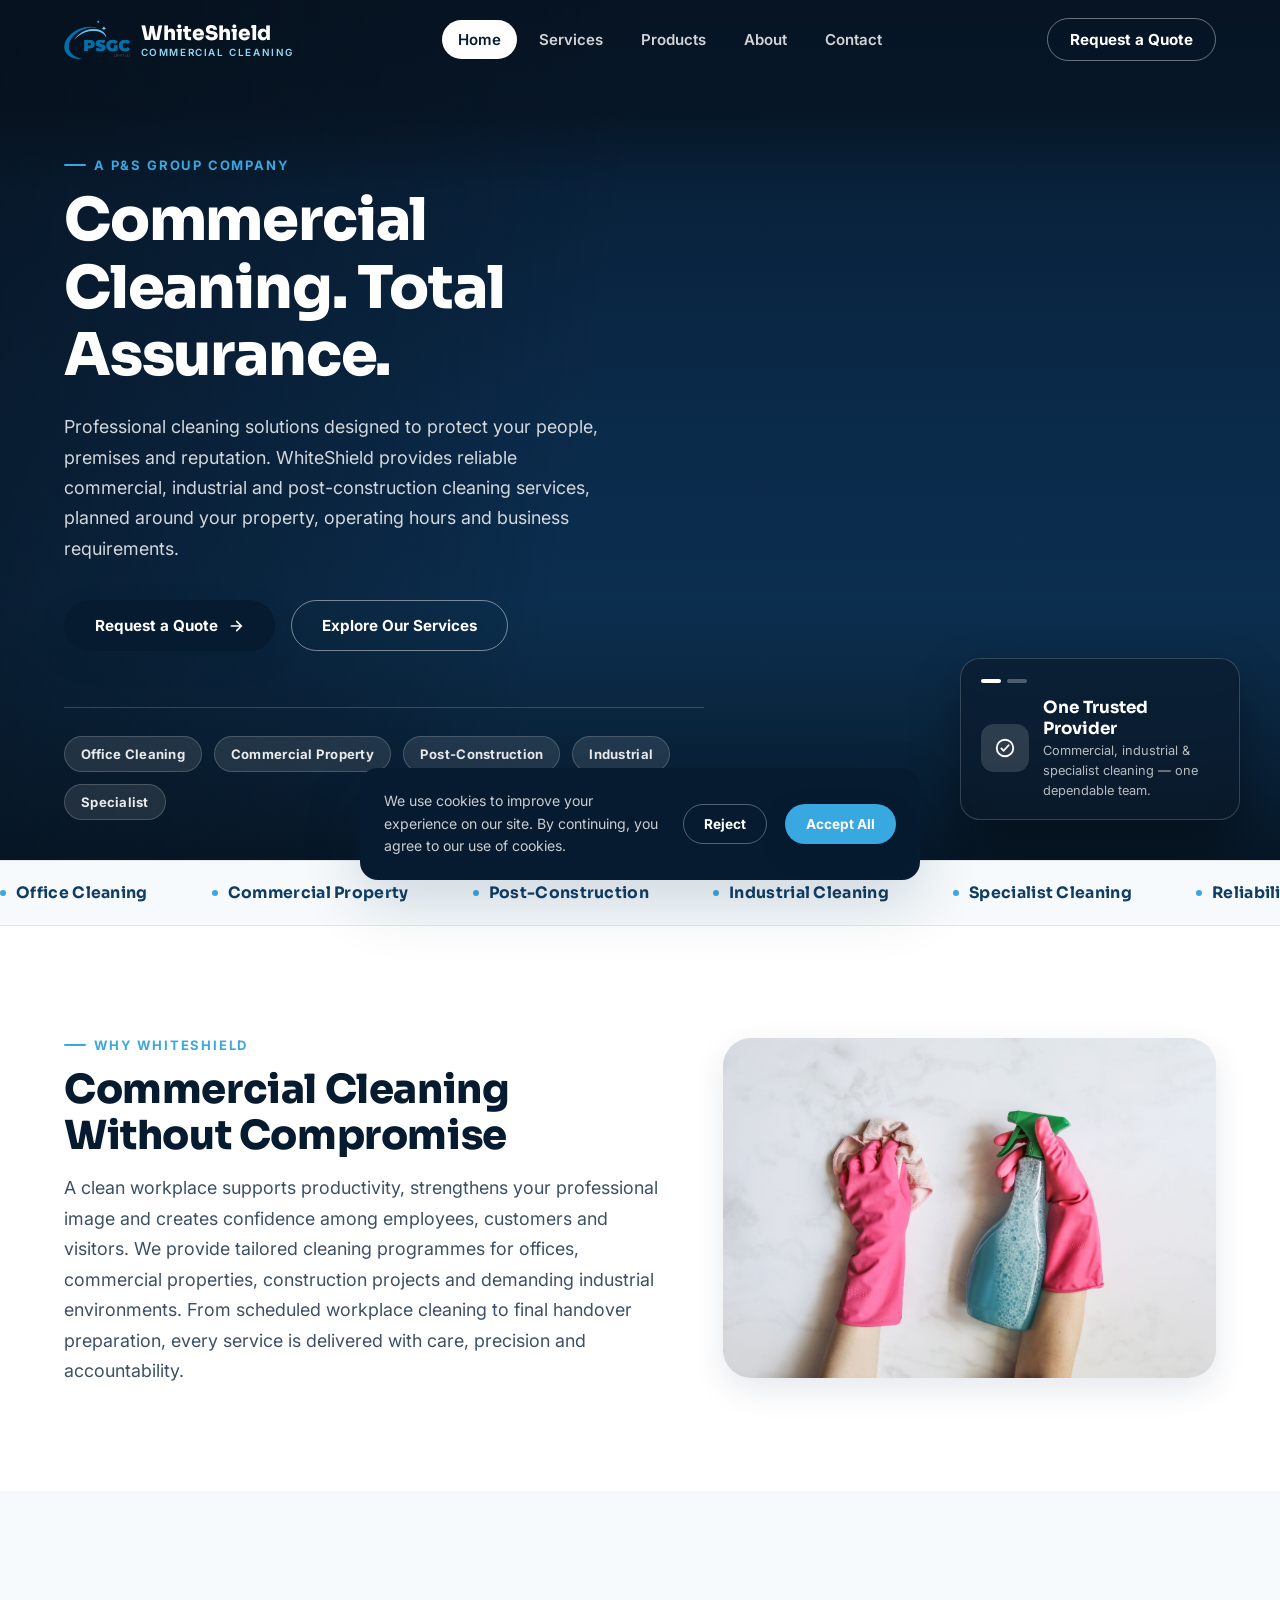
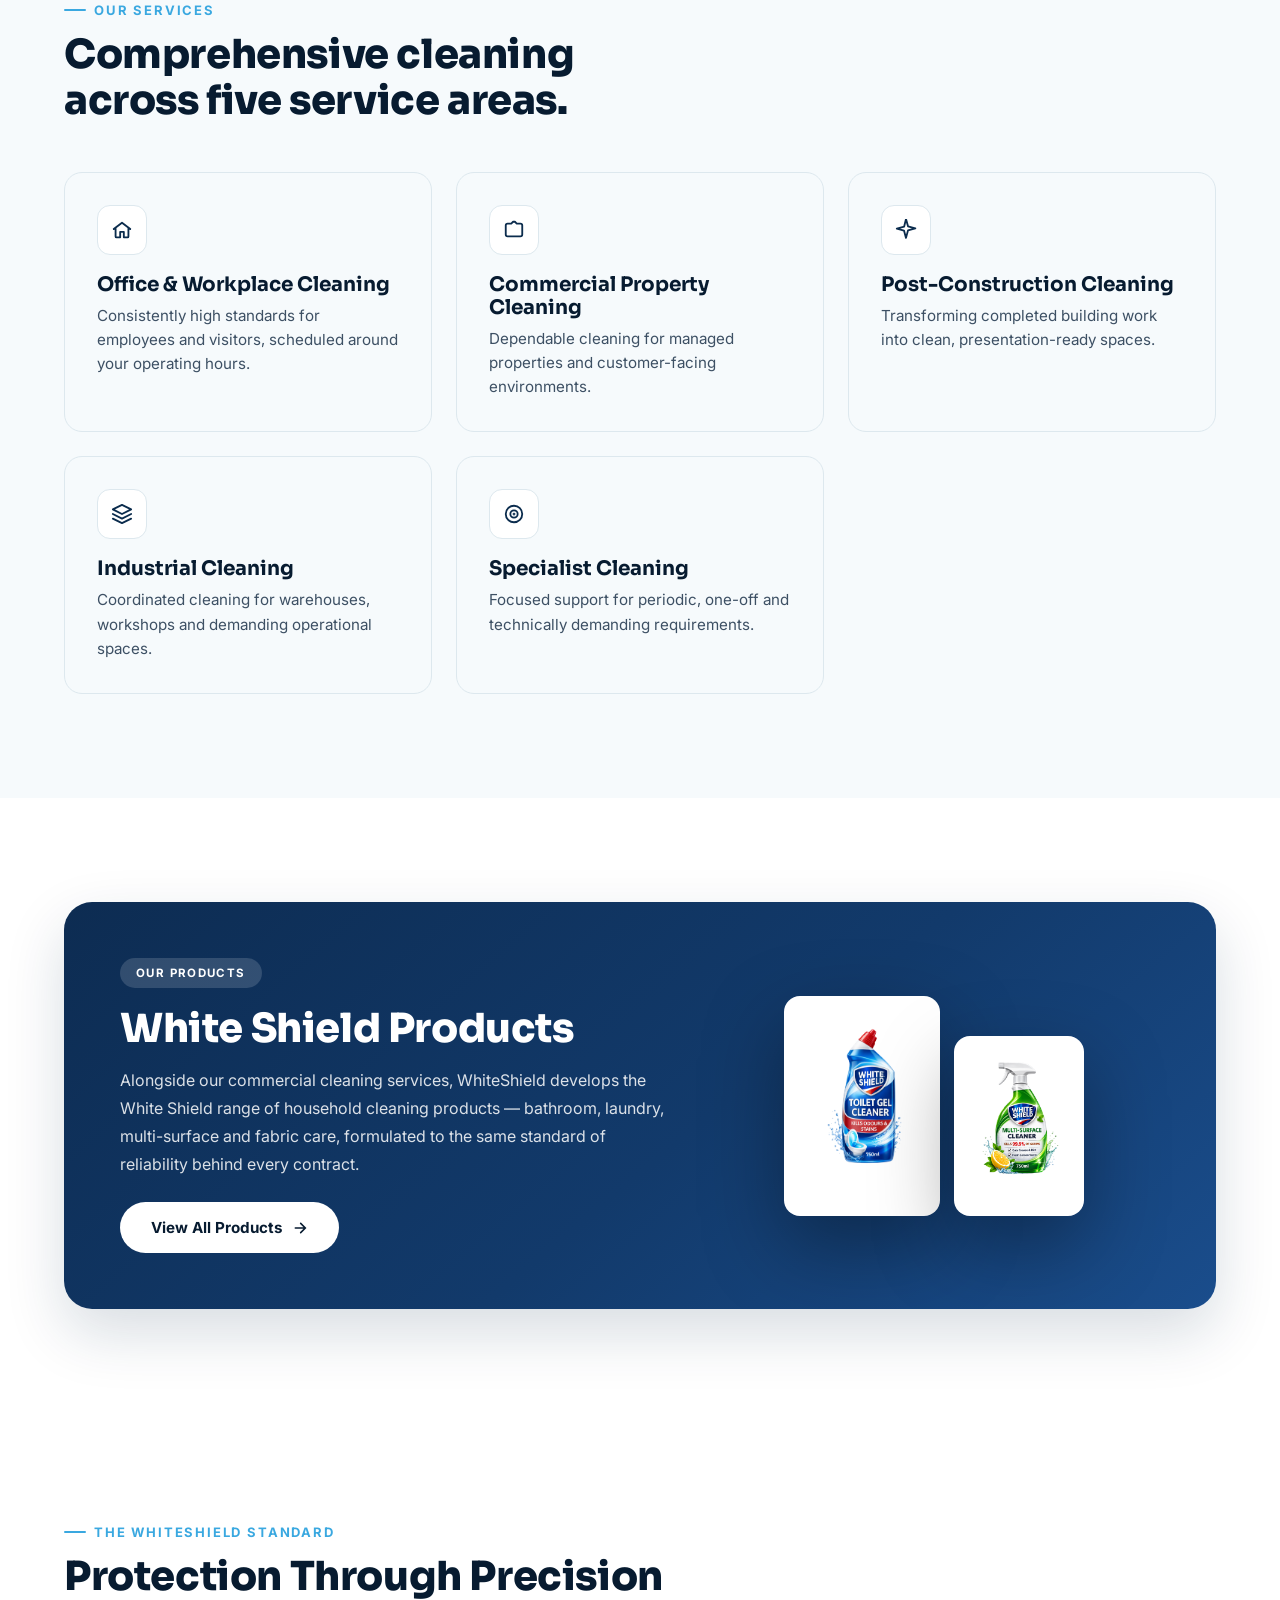
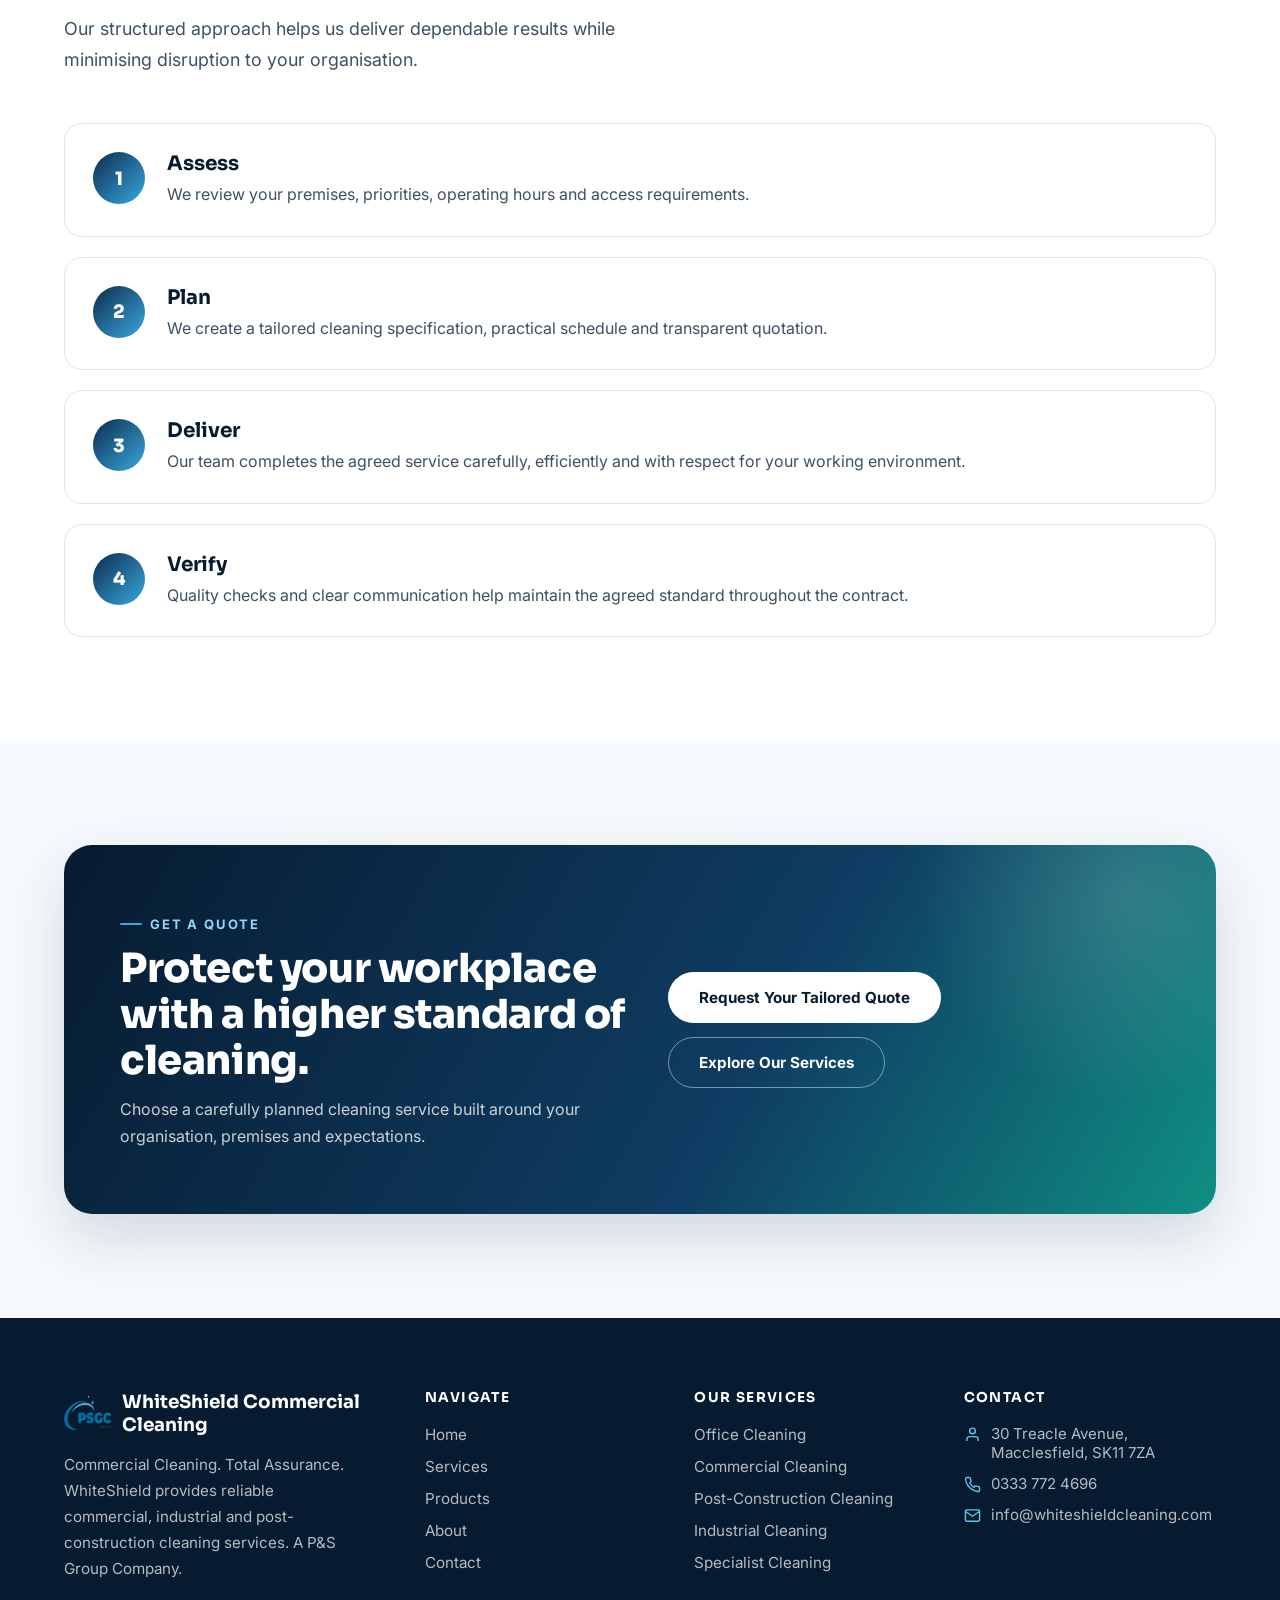
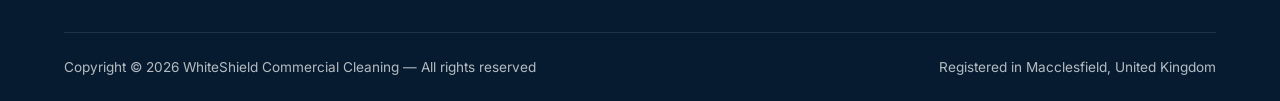
<file: index.html>
<!doctype html>
<html lang="en">
<head>
<meta charset="UTF-8">
<meta name="viewport" content="width=device-width, initial-scale=1">
<title>WhiteShield Commercial Cleaning — Commercial, Industrial &amp; Post-Construction Cleaning</title>
<meta name="description" content="WhiteShield Commercial Cleaning provides reliable commercial, industrial and post-construction cleaning services, planned around your property, operating hours and business requirements. A P&amp;S Group Company.">
<link rel="icon" href="assets/img/brand/psgc-logo.png">
<link rel="stylesheet" href="assets/css/style.css">
</head>
<body>

<header class="site-header">
  <div class="container">
    <a href="/" class="brand">
      <img src="assets/img/brand/psgc-logo.png" alt="PSGC Limited logo">
      <span>WhiteShield<small>COMMERCIAL CLEANING</small></span>
    </a>
    <nav class="nav-desktop">
      <a href="/" class="active">Home</a>
      <a href="/services">Services</a>
      <a href="/products">Products</a>
      <a href="/about">About</a>
      <a href="/contact">Contact</a>
    </nav>
    <div class="header-actions">
      <a href="/contact" class="btn btn-ghost">Request a Quote</a>
      <button class="nav-toggle" aria-label="Toggle menu"><span></span><span></span><span></span></button>
    </div>
  </div>
</header>

<div class="mobile-panel">
  <a href="/">Home</a>
  <a href="/services">Services</a>
  <a href="/products">Products</a>
  <a href="/about">About</a>
  <a href="/contact">Contact</a>
  <a href="/contact" class="btn btn-light">Request a Quote</a>
</div>

<!-- ============ HERO ============ -->
<section class="hero hero-photo">
  <div class="hero-bg">
    <img class="hero-bg-img" style="--pos:62% 22%; --pos-m:70% 15%; animation-delay:0s" src="assets/img/stock/hero-commercial-cleaning.jpg" alt="WhiteShield cleaning team at work in a modern commercial property">
    <img class="hero-bg-img" style="--pos:50% 40%; --pos-m:50% 35%; animation-delay:7s" src="assets/img/stock/office-workspace.jpg" alt="Modern open-plan office with clean desks and workstations">
    <img class="hero-bg-img" style="--pos:55% 20%; --pos-m:50% 15%; animation-delay:14s" src="assets/img/stock/glass-cleaning.jpg" alt="Cleaner polishing a storefront glass window">
    <img class="hero-bg-img" style="--pos:50% 45%; --pos-m:55% 40%; animation-delay:21s" src="assets/img/stock/warehouse-mop.jpg" alt="Cleaner in safety gear mopping a warehouse floor">
  </div>
  <div class="hero-scrim"></div>

  <div class="container hero-photo-inner">
    <div class="hero-copy reveal in">
      <span class="eyebrow">A P&amp;S Group Company</span>
      <h1>Commercial Cleaning. Total Assurance.</h1>
      <p class="lede">Professional cleaning solutions designed to protect your people, premises and reputation. WhiteShield provides reliable commercial, industrial and post-construction cleaning services, planned around your property, operating hours and business requirements.</p>
      <div class="hero-ctas">
        <a href="/contact" class="btn btn-primary">Request a Quote
          <svg viewBox="0 0 24 24" fill="none" stroke="currentColor" stroke-width="2.4" stroke-linecap="round"><path d="M5 12h14M13 5l7 7-7 7"/></svg>
        </a>
        <a href="/services" class="btn btn-outline-light">Explore Our Services</a>
      </div>
    </div>

    <div class="hero-stats-row hero-tags reveal in">
      <span>Office Cleaning</span>
      <span>Commercial Property</span>
      <span>Post-Construction</span>
      <span>Industrial</span>
      <span>Specialist</span>
    </div>

    <div class="hero-brandcard reveal in" id="heroBrandcard">
      <div class="hbc-dots">
        <span class="hbc-dot active" data-i="0"></span>
        <span class="hbc-dot" data-i="1"></span>
      </div>
      <div class="hbc-slide active" data-i="0">
        <div class="hbc-icon"><svg viewBox="0 0 24 24" fill="none" stroke="currentColor" stroke-width="2" stroke-linecap="round" stroke-linejoin="round"><circle cx="12" cy="12" r="9"/><path d="M8 12.5l2.5 2.5L16 9"/></svg></div>
        <div>
          <b>One Trusted Provider</b>
          <span>Commercial, industrial &amp; specialist cleaning — one dependable team.</span>
        </div>
      </div>
      <div class="hbc-slide" data-i="1">
        <div class="hbc-icon"><svg viewBox="0 0 24 24" fill="none" stroke="currentColor" stroke-width="2" stroke-linecap="round" stroke-linejoin="round"><circle cx="12" cy="12" r="9"/><path d="M12 7v5l3 3"/></svg></div>
        <div>
          <b>Flexible Scheduling</b>
          <span>Arranged around your business hours and access requirements.</span>
        </div>
      </div>
    </div>
  </div>
</section>

<div class="strip">
  <div class="strip-track">
    <span><i></i>Office Cleaning</span>
    <span><i></i>Commercial Property</span>
    <span><i></i>Post-Construction</span>
    <span><i></i>Industrial Cleaning</span>
    <span><i></i>Specialist Cleaning</span>
    <span><i></i>Reliability</span>
    <span><i></i>Precision</span>
    <span><i></i>Office Cleaning</span>
    <span><i></i>Commercial Property</span>
    <span><i></i>Post-Construction</span>
    <span><i></i>Industrial Cleaning</span>
    <span><i></i>Specialist Cleaning</span>
    <span><i></i>Reliability</span>
    <span><i></i>Precision</span>
  </div>
</div>

<!-- ============ COMMERCIAL CLEANING WITHOUT COMPROMISE ============ -->
<section class="section-pad">
  <div class="container split-grid">
    <div class="reveal">
      <span class="eyebrow">Why WhiteShield</span>
      <h2>Commercial Cleaning Without Compromise</h2>
      <p class="lede" style="margin-top:14px">A clean workplace supports productivity, strengthens your professional image and creates confidence among employees, customers and visitors. We provide tailored cleaning programmes for offices, commercial properties, construction projects and demanding industrial environments. From scheduled workplace cleaning to final handover preparation, every service is delivered with care, precision and accountability.</p>
    </div>
    <div class="split-media reveal">
      <img src="assets/img/stock/bathroom-cleaning.jpg" alt="Gloved hands using professional cleaning products">
    </div>
  </div>
</section>

<!-- ============ OUR SERVICES ============ -->
<section class="section-pad bg-mist">
  <div class="container">
    <div class="section-head reveal">
      <span class="eyebrow">Our Services</span>
      <h2>Comprehensive cleaning across five service areas.</h2>
    </div>
    <div class="mv-grid service-overview reveal-stagger">
      <a href="/services#office" class="mv-card">
        <div class="vicon"><svg viewBox="0 0 24 24" fill="none" stroke="currentColor" stroke-width="2" stroke-linecap="round" stroke-linejoin="round"><path d="M3 11l9-7 9 7M5 10v9a1 1 0 001 1h4v-6h4v6h4a1 1 0 001-1v-9"/></svg></div>
        <h3>Office &amp; Workplace Cleaning</h3>
        <p>Consistently high standards for employees and visitors, scheduled around your operating hours.</p>
      </a>
      <a href="/services#commercial-property" class="mv-card">
        <div class="vicon"><svg viewBox="0 0 24 24" fill="none" stroke="currentColor" stroke-width="2" stroke-linecap="round" stroke-linejoin="round"><path d="M3 7a2 2 0 012-2h4l2-2h2l2 2h4a2 2 0 012 2v10a2 2 0 01-2 2H5a2 2 0 01-2-2V7z"/></svg></div>
        <h3>Commercial Property Cleaning</h3>
        <p>Dependable cleaning for managed properties and customer-facing environments.</p>
      </a>
      <a href="/services#post-construction" class="mv-card">
        <div class="vicon"><svg viewBox="0 0 24 24" fill="none" stroke="currentColor" stroke-width="2" stroke-linecap="round" stroke-linejoin="round"><path d="M12 0l2.2 8 8 2.2-8 2.2L12 20.6l-2.2-8L2 10.4l8-2.2z"/></svg></div>
        <h3>Post-Construction Cleaning</h3>
        <p>Transforming completed building work into clean, presentation-ready spaces.</p>
      </a>
      <a href="/services#industrial" class="mv-card">
        <div class="vicon"><svg viewBox="0 0 24 24" fill="none" stroke="currentColor" stroke-width="2" stroke-linecap="round" stroke-linejoin="round"><path d="M2 7l10-5 10 5-10 5-10-5zM2 17l10 5 10-5M2 12l10 5 10-5"/></svg></div>
        <h3>Industrial Cleaning</h3>
        <p>Coordinated cleaning for warehouses, workshops and demanding operational spaces.</p>
      </a>
      <a href="/services#specialist" class="mv-card">
        <div class="vicon"><svg viewBox="0 0 24 24" fill="none" stroke="currentColor" stroke-width="2" stroke-linecap="round" stroke-linejoin="round"><circle cx="12" cy="12" r="9"/><circle cx="12" cy="12" r="4"/><circle cx="12" cy="12" r=".5" fill="currentColor"/></svg></div>
        <h3>Specialist Cleaning</h3>
        <p>Focused support for periodic, one-off and technically demanding requirements.</p>
      </a>
    </div>
  </div>
</section>

<!-- ============ OUR PRODUCTS ============ -->
<section class="section-pad">
  <div class="container">
    <div class="brand-hero ws reveal">
      <div>
        <span class="tag">Our Products</span>
        <h2>White Shield Products</h2>
        <p>Alongside our commercial cleaning services, WhiteShield develops the White Shield range of household cleaning products — bathroom, laundry, multi-surface and fabric care, formulated to the same standard of reliability behind every contract.</p>
        <div style="margin-top:24px">
          <a href="/products" class="btn btn-light">View All Products
            <svg viewBox="0 0 24 24" fill="none" stroke="currentColor" stroke-width="2.4" stroke-linecap="round"><path d="M5 12h14M13 5l7 7-7 7"/></svg>
          </a>
        </div>
      </div>
      <div class="bh-visual">
        <img src="assets/img/products/white-shield/4636F09A-C590-41EA-B063-FEA1E6D1B76D-Photoroom.png" alt="White Shield Toilet Gel Cleaner">
        <img src="assets/img/products/white-shield/24E3E4F4-7554-458A-BBB4-3AFAB450C44A-Photoroom.png" alt="White Shield Multi-Surface Cleaner">
      </div>
    </div>
  </div>
</section>

<!-- ============ THE WHITESHIELD STANDARD ============ -->
<section class="section-pad">
  <div class="container">
    <div class="section-head reveal">
      <span class="eyebrow">The WhiteShield Standard</span>
      <h2>Protection Through Precision</h2>
      <p class="lede" style="margin-top:14px">Our structured approach helps us deliver dependable results while minimising disruption to your organisation.</p>
    </div>
    <div class="process-list reveal-stagger">
      <div class="process-item">
        <div class="pnum">1</div>
        <div>
          <h3>Assess</h3>
          <p>We review your premises, priorities, operating hours and access requirements.</p>
        </div>
      </div>
      <div class="process-item">
        <div class="pnum">2</div>
        <div>
          <h3>Plan</h3>
          <p>We create a tailored cleaning specification, practical schedule and transparent quotation.</p>
        </div>
      </div>
      <div class="process-item">
        <div class="pnum">3</div>
        <div>
          <h3>Deliver</h3>
          <p>Our team completes the agreed service carefully, efficiently and with respect for your working environment.</p>
        </div>
      </div>
      <div class="process-item">
        <div class="pnum">4</div>
        <div>
          <h3>Verify</h3>
          <p>Quality checks and clear communication help maintain the agreed standard throughout the contract.</p>
        </div>
      </div>
    </div>
  </div>
</section>

<!-- ============ FINAL CTA ============ -->
<section class="section-pad bg-mist">
  <div class="container">
    <div class="cta-banner reveal">
      <div>
        <span class="eyebrow" style="color:var(--sky-300)">Get A Quote</span>
        <h2>Protect your workplace with a higher standard of cleaning.</h2>
        <p>Choose a carefully planned cleaning service built around your organisation, premises and expectations.</p>
      </div>
      <div class="cta-actions">
        <a href="/contact" class="btn btn-light">Request Your Tailored Quote</a>
        <a href="/services" class="btn btn-outline-light">Explore Our Services</a>
      </div>
    </div>
  </div>
</section>

<!-- ============ FOOTER ============ -->
<footer class="site-footer">
  <div class="container">
    <div class="footer-grid">
      <div>
        <div class="footer-brand">
          <img src="assets/img/brand/psgc-logo.png" alt="PSGC Limited">
          <b>WhiteShield Commercial Cleaning</b>
        </div>
        <p>Commercial Cleaning. Total Assurance. WhiteShield provides reliable commercial, industrial and post-construction cleaning services. A P&amp;S Group Company.</p>
      </div>
      <div>
        <h4>Navigate</h4>
        <ul>
          <li><a href="/">Home</a></li>
          <li><a href="/services">Services</a></li>
          <li><a href="/products">Products</a></li>
          <li><a href="/about">About</a></li>
          <li><a href="/contact">Contact</a></li>
        </ul>
      </div>
      <div>
        <h4>Our Services</h4>
        <ul>
          <li><a href="/services#office">Office Cleaning</a></li>
          <li><a href="/services#commercial-property">Commercial Cleaning</a></li>
          <li><a href="/services#post-construction">Post-Construction Cleaning</a></li>
          <li><a href="/services#industrial">Industrial Cleaning</a></li>
          <li><a href="/services#specialist">Specialist Cleaning</a></li>
        </ul>
      </div>
      <div>
        <h4>Contact</h4>
        <ul class="footer-contact">
          <li><svg viewBox="0 0 24 24" fill="none" stroke="currentColor" stroke-width="2"><path d="M20 21v-2a4 4 0 00-4-4H8a4 4 0 00-4 4v2M12 11a4 4 0 100-8 4 4 0 000 8z"/></svg><span>30 Treacle Avenue, Macclesfield, SK11 7ZA</span></li>
          <li><svg viewBox="0 0 24 24" fill="none" stroke="currentColor" stroke-width="2"><path d="M22 16.92v3a2 2 0 01-2.18 2 19.79 19.79 0 01-8.63-3.07 19.5 19.5 0 01-6-6 19.79 19.79 0 01-3.07-8.67A2 2 0 014.11 2h3a2 2 0 012 1.72c.127.96.361 1.903.7 2.81a2 2 0 01-.45 2.11L8.09 9.91a16 16 0 006 6l1.27-1.27a2 2 0 012.11-.45c.907.339 1.85.573 2.81.7A2 2 0 0122 16.92z"/></svg><span>0333 772 4696</span></li>
          <li><svg viewBox="0 0 24 24" fill="none" stroke="currentColor" stroke-width="2"><path d="M4 4h16v16H4z" opacity="0"/><path d="M22 6l-10 7L2 6M4 4h16a2 2 0 012 2v12a2 2 0 01-2 2H4a2 2 0 01-2-2V6a2 2 0 012-2z"/></svg><span>info@whiteshieldcleaning.com</span></li>
        </ul>
      </div>
    </div>
    <div class="footer-bottom">
      <span>Copyright &copy; 2026 WhiteShield Commercial Cleaning — All rights reserved</span>
      <span>Registered in Macclesfield, United Kingdom</span>
    </div>
  </div>
</footer>

<button class="to-top" aria-label="Back to top">
  <svg viewBox="0 0 24 24" fill="none" stroke="currentColor" stroke-width="2.4" stroke-linecap="round" stroke-linejoin="round"><path d="M12 19V5M5 12l7-7 7 7"/></svg>
</button>

<div class="cookie-banner">
  <p>We use cookies to improve your experience on our site. By continuing, you agree to our use of cookies.</p>
  <button class="btn btn-ghost" style="border-color:rgba(255,255,255,.3);color:#fff" data-cookie="rejected">Reject</button>
  <button class="btn btn-primary" style="background:var(--sky-500)" data-cookie="accepted">Accept All</button>
</div>

<script src="assets/js/main.js"></script>
</body>
</html>
</file>
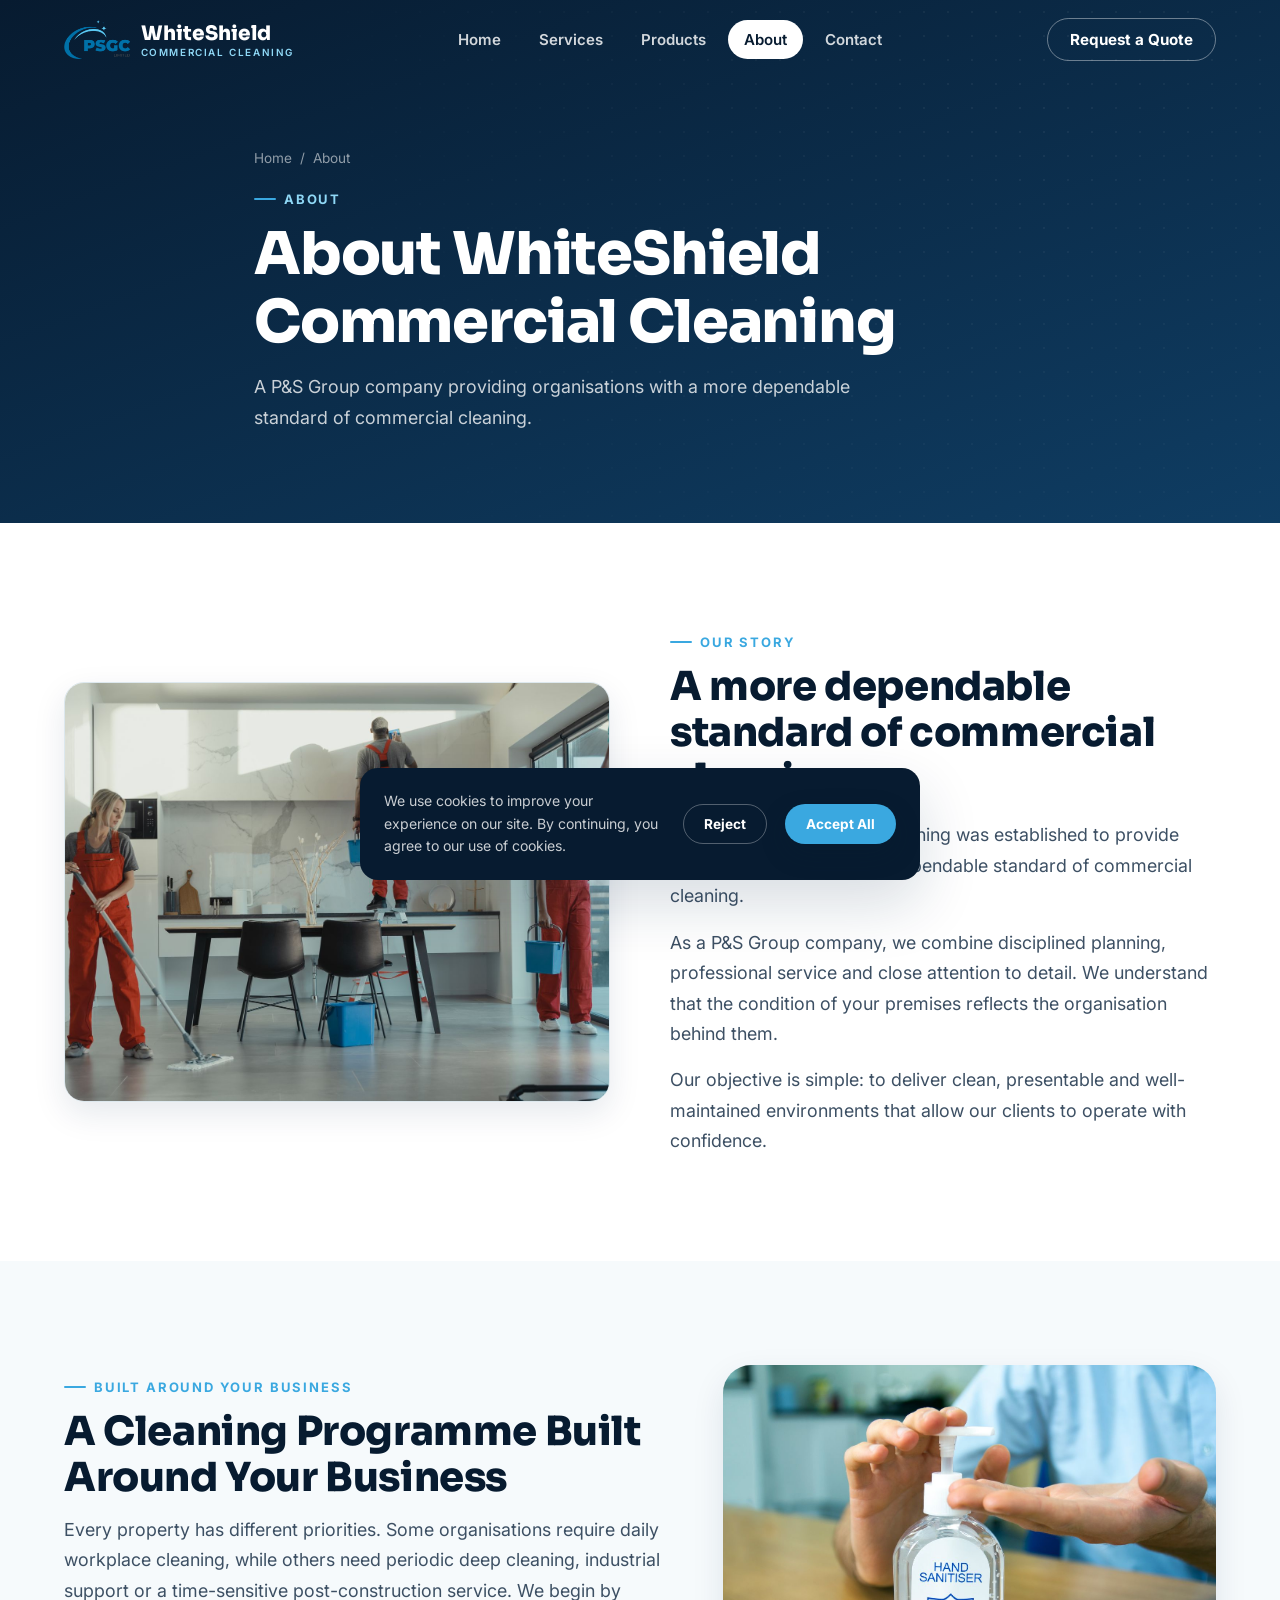
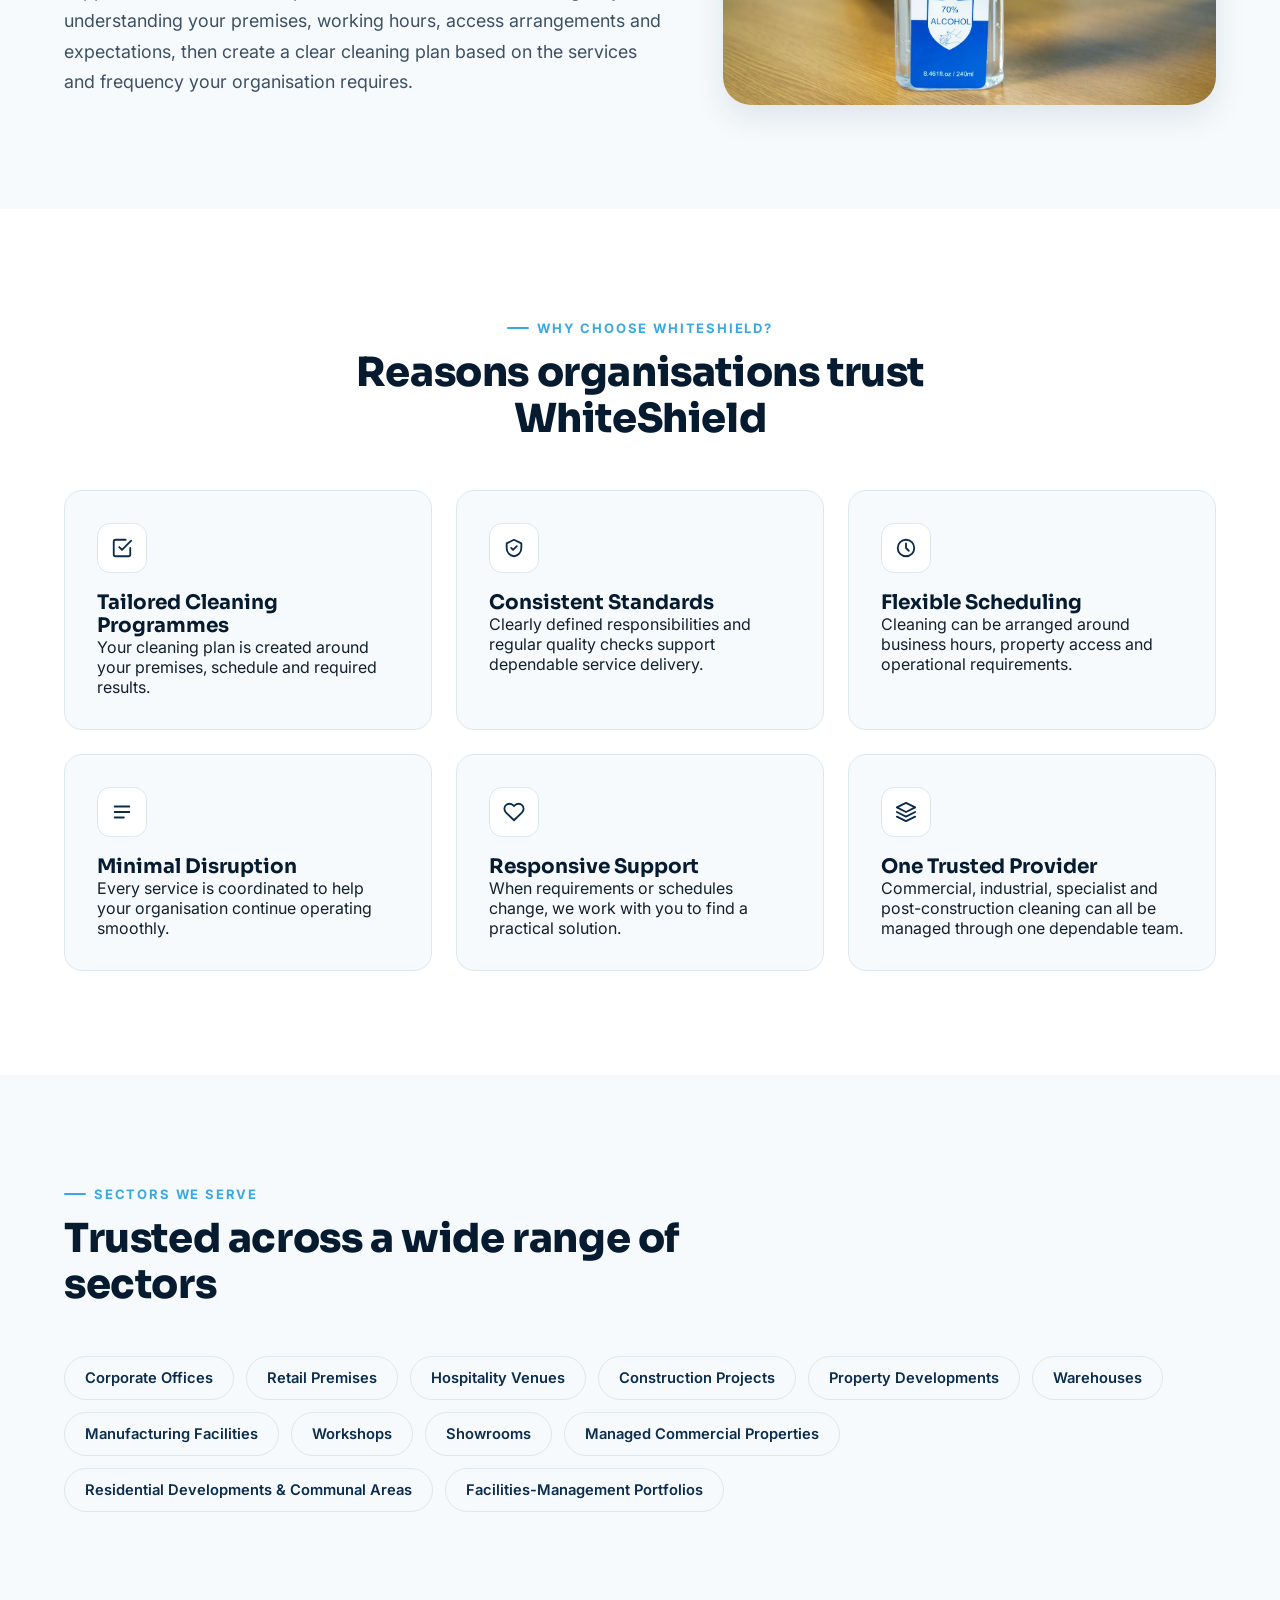
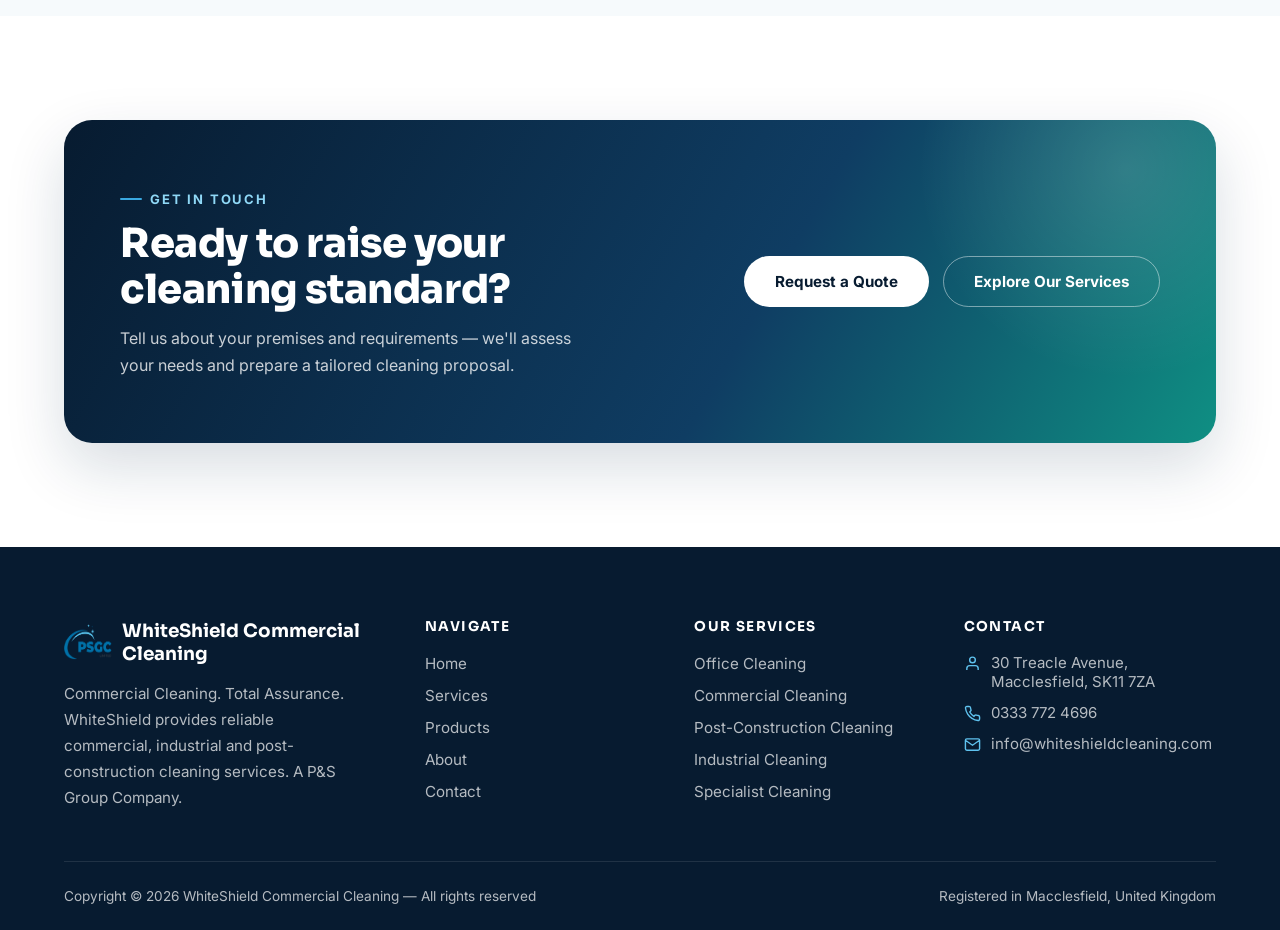
<file: about.html>
<!doctype html>
<html lang="en">
<head>
<meta charset="UTF-8">
<meta name="viewport" content="width=device-width, initial-scale=1">
<title>About WhiteShield Commercial Cleaning</title>
<meta name="description" content="WhiteShield Commercial Cleaning was established to provide organisations with a more dependable standard of commercial cleaning. A P&amp;S Group Company.">
<link rel="icon" href="assets/img/brand/psgc-logo.png">
<link rel="stylesheet" href="assets/css/style.css">
</head>
<body>

<header class="site-header">
  <div class="container">
    <a href="/" class="brand">
      <img src="assets/img/brand/psgc-logo.png" alt="PSGC Limited logo">
      <span>WhiteShield<small>COMMERCIAL CLEANING</small></span>
    </a>
    <nav class="nav-desktop">
      <a href="/">Home</a>
      <a href="/services">Services</a>
      <a href="/products">Products</a>
      <a href="/about" class="active">About</a>
      <a href="/contact">Contact</a>
    </nav>
    <div class="header-actions">
      <a href="/contact" class="btn btn-ghost">Request a Quote</a>
      <button class="nav-toggle" aria-label="Toggle menu"><span></span><span></span><span></span></button>
    </div>
  </div>
</header>

<div class="mobile-panel">
  <a href="/">Home</a>
  <a href="/services">Services</a>
  <a href="/products">Products</a>
  <a href="/about">About</a>
  <a href="/contact">Contact</a>
  <a href="/contact" class="btn btn-light">Request a Quote</a>
</div>

<section class="page-hero">
  <div class="container">
    <div class="crumbs"><a href="/">Home</a><span>/</span><span>About</span></div>
    <span class="eyebrow" style="color:var(--sky-300)">About</span>
    <h1>About WhiteShield Commercial Cleaning</h1>
    <p class="lede">A P&amp;S Group company providing organisations with a more dependable standard of commercial cleaning.</p>
  </div>
</section>

<!-- ============ ABOUT ============ -->
<section class="section-pad">
  <div class="container story-grid">
    <div class="story-collage single reveal">
      <img class="c1 photo" src="assets/img/stock/hero-commercial-cleaning.jpg" alt="WhiteShield cleaning team at work in a modern commercial property">
    </div>
    <div class="reveal">
      <span class="eyebrow">Our Story</span>
      <h2>A more dependable standard of commercial cleaning</h2>
      <p class="lede" style="margin-top:18px">WhiteShield Commercial Cleaning was established to provide organisations with a more dependable standard of commercial cleaning.</p>
      <p class="lede">As a P&amp;S Group company, we combine disciplined planning, professional service and close attention to detail. We understand that the condition of your premises reflects the organisation behind them.</p>
      <p class="lede">Our objective is simple: to deliver clean, presentable and well-maintained environments that allow our clients to operate with confidence.</p>
    </div>
  </div>
</section>

<!-- ============ BUILT AROUND YOUR BUSINESS ============ -->
<section class="section-pad bg-mist">
  <div class="container split-grid">
    <div class="reveal">
      <span class="eyebrow">Built Around Your Business</span>
      <h2>A Cleaning Programme Built Around Your Business</h2>
      <p class="lede" style="margin-top:14px">Every property has different priorities. Some organisations require daily workplace cleaning, while others need periodic deep cleaning, industrial support or a time-sensitive post-construction service. We begin by understanding your premises, working hours, access arrangements and expectations, then create a clear cleaning plan based on the services and frequency your organisation requires.</p>
    </div>
    <div class="split-media reveal">
      <img src="assets/img/stock/hand-sanitizer.jpg" alt="Person using hand sanitiser at an office desk">
    </div>
  </div>
</section>

<!-- ============ WHY CHOOSE WHITESHIELD ============ -->
<section class="section-pad">
  <div class="container">
    <div class="section-head center reveal">
      <span class="eyebrow" style="justify-content:center">Why Choose WhiteShield?</span>
      <h2>Reasons organisations trust WhiteShield</h2>
    </div>
    <div class="mv-grid reveal-stagger">
      <div class="mv-card">
        <div class="vicon"><svg viewBox="0 0 24 24" fill="none" stroke="currentColor" stroke-width="2" stroke-linecap="round" stroke-linejoin="round"><path d="M9 11l3 3L22 4M21 12v7a2 2 0 01-2 2H5a2 2 0 01-2-2V5a2 2 0 012-2h11"/></svg></div>
        <h3>Tailored Cleaning Programmes</h3>
        <p>Your cleaning plan is created around your premises, schedule and required results.</p>
      </div>
      <div class="mv-card">
        <div class="vicon"><svg viewBox="0 0 24 24" fill="none" stroke="currentColor" stroke-width="2" stroke-linecap="round" stroke-linejoin="round"><path d="M9 12l2 2 4-4M12 3l8 4v5c0 5-3.5 8.5-8 9-4.5-.5-8-4-8-9V7l8-4z"/></svg></div>
        <h3>Consistent Standards</h3>
        <p>Clearly defined responsibilities and regular quality checks support dependable service delivery.</p>
      </div>
      <div class="mv-card">
        <div class="vicon"><svg viewBox="0 0 24 24" fill="none" stroke="currentColor" stroke-width="2" stroke-linecap="round" stroke-linejoin="round"><circle cx="12" cy="12" r="9"/><path d="M12 7v5l3 3"/></svg></div>
        <h3>Flexible Scheduling</h3>
        <p>Cleaning can be arranged around business hours, property access and operational requirements.</p>
      </div>
      <div class="mv-card">
        <div class="vicon"><svg viewBox="0 0 24 24" fill="none" stroke="currentColor" stroke-width="2" stroke-linecap="round" stroke-linejoin="round"><path d="M4 12h16M4 6h16M4 18h10"/></svg></div>
        <h3>Minimal Disruption</h3>
        <p>Every service is coordinated to help your organisation continue operating smoothly.</p>
      </div>
      <div class="mv-card">
        <div class="vicon"><svg viewBox="0 0 24 24" fill="none" stroke="currentColor" stroke-width="2" stroke-linecap="round" stroke-linejoin="round"><path d="M20.84 4.61a5.5 5.5 0 00-7.78 0L12 5.67l-1.06-1.06a5.5 5.5 0 00-7.78 7.78l1.06 1.06L12 21l7.78-7.55 1.06-1.06a5.5 5.5 0 000-7.78z"/></svg></div>
        <h3>Responsive Support</h3>
        <p>When requirements or schedules change, we work with you to find a practical solution.</p>
      </div>
      <div class="mv-card">
        <div class="vicon"><svg viewBox="0 0 24 24" fill="none" stroke="currentColor" stroke-width="2" stroke-linecap="round" stroke-linejoin="round"><path d="M2 7l10-5 10 5-10 5-10-5zM2 17l10 5 10-5M2 12l10 5 10-5"/></svg></div>
        <h3>One Trusted Provider</h3>
        <p>Commercial, industrial, specialist and post-construction cleaning can all be managed through one dependable team.</p>
      </div>
    </div>
  </div>
</section>

<!-- ============ SECTORS WE SERVE ============ -->
<section class="section-pad bg-mist">
  <div class="container">
    <div class="section-head reveal">
      <span class="eyebrow">Sectors We Serve</span>
      <h2>Trusted across a wide range of sectors</h2>
    </div>
    <div class="sector-tags reveal-stagger">
      <span>Corporate Offices</span>
      <span>Retail Premises</span>
      <span>Hospitality Venues</span>
      <span>Construction Projects</span>
      <span>Property Developments</span>
      <span>Warehouses</span>
      <span>Manufacturing Facilities</span>
      <span>Workshops</span>
      <span>Showrooms</span>
      <span>Managed Commercial Properties</span>
      <span>Residential Developments &amp; Communal Areas</span>
      <span>Facilities-Management Portfolios</span>
    </div>
  </div>
</section>

<!-- ============ CTA ============ -->
<section class="section-pad">
  <div class="container">
    <div class="cta-banner reveal">
      <div>
        <span class="eyebrow" style="color:var(--sky-300)">Get In Touch</span>
        <h2>Ready to raise your cleaning standard?</h2>
        <p>Tell us about your premises and requirements — we'll assess your needs and prepare a tailored cleaning proposal.</p>
      </div>
      <div class="cta-actions">
        <a href="/contact" class="btn btn-light">Request a Quote</a>
        <a href="/services" class="btn btn-outline-light">Explore Our Services</a>
      </div>
    </div>
  </div>
</section>

<!-- ============ FOOTER ============ -->
<footer class="site-footer">
  <div class="container">
    <div class="footer-grid">
      <div>
        <div class="footer-brand">
          <img src="assets/img/brand/psgc-logo.png" alt="PSGC Limited">
          <b>WhiteShield Commercial Cleaning</b>
        </div>
        <p>Commercial Cleaning. Total Assurance. WhiteShield provides reliable commercial, industrial and post-construction cleaning services. A P&amp;S Group Company.</p>
      </div>
      <div>
        <h4>Navigate</h4>
        <ul>
          <li><a href="/">Home</a></li>
          <li><a href="/services">Services</a></li>
          <li><a href="/products">Products</a></li>
          <li><a href="/about">About</a></li>
          <li><a href="/contact">Contact</a></li>
        </ul>
      </div>
      <div>
        <h4>Our Services</h4>
        <ul>
          <li><a href="/services#office">Office Cleaning</a></li>
          <li><a href="/services#commercial-property">Commercial Cleaning</a></li>
          <li><a href="/services#post-construction">Post-Construction Cleaning</a></li>
          <li><a href="/services#industrial">Industrial Cleaning</a></li>
          <li><a href="/services#specialist">Specialist Cleaning</a></li>
        </ul>
      </div>
      <div>
        <h4>Contact</h4>
        <ul class="footer-contact">
          <li><svg viewBox="0 0 24 24" fill="none" stroke="currentColor" stroke-width="2"><path d="M20 21v-2a4 4 0 00-4-4H8a4 4 0 00-4 4v2M12 11a4 4 0 100-8 4 4 0 000 8z"/></svg><span>30 Treacle Avenue, Macclesfield, SK11 7ZA</span></li>
          <li><svg viewBox="0 0 24 24" fill="none" stroke="currentColor" stroke-width="2"><path d="M22 16.92v3a2 2 0 01-2.18 2 19.79 19.79 0 01-8.63-3.07 19.5 19.5 0 01-6-6 19.79 19.79 0 01-3.07-8.67A2 2 0 014.11 2h3a2 2 0 012 1.72c.127.96.361 1.903.7 2.81a2 2 0 01-.45 2.11L8.09 9.91a16 16 0 006 6l1.27-1.27a2 2 0 012.11-.45c.907.339 1.85.573 2.81.7A2 2 0 0122 16.92z"/></svg><span>0333 772 4696</span></li>
          <li><svg viewBox="0 0 24 24" fill="none" stroke="currentColor" stroke-width="2"><path d="M4 4h16v16H4z" opacity="0"/><path d="M22 6l-10 7L2 6M4 4h16a2 2 0 012 2v12a2 2 0 01-2 2H4a2 2 0 01-2-2V6a2 2 0 012-2z"/></svg><span>info@whiteshieldcleaning.com</span></li>
        </ul>
      </div>
    </div>
    <div class="footer-bottom">
      <span>Copyright &copy; 2026 WhiteShield Commercial Cleaning — All rights reserved</span>
      <span>Registered in Macclesfield, United Kingdom</span>
    </div>
  </div>
</footer>

<button class="to-top" aria-label="Back to top">
  <svg viewBox="0 0 24 24" fill="none" stroke="currentColor" stroke-width="2.4" stroke-linecap="round" stroke-linejoin="round"><path d="M12 19V5M5 12l7-7 7 7"/></svg>
</button>

<div class="cookie-banner">
  <p>We use cookies to improve your experience on our site. By continuing, you agree to our use of cookies.</p>
  <button class="btn btn-ghost" style="border-color:rgba(255,255,255,.3);color:#fff" data-cookie="rejected">Reject</button>
  <button class="btn btn-primary" style="background:var(--sky-500)" data-cookie="accepted">Accept All</button>
</div>

<script src="assets/js/main.js"></script>
</body>
</html>
</file>
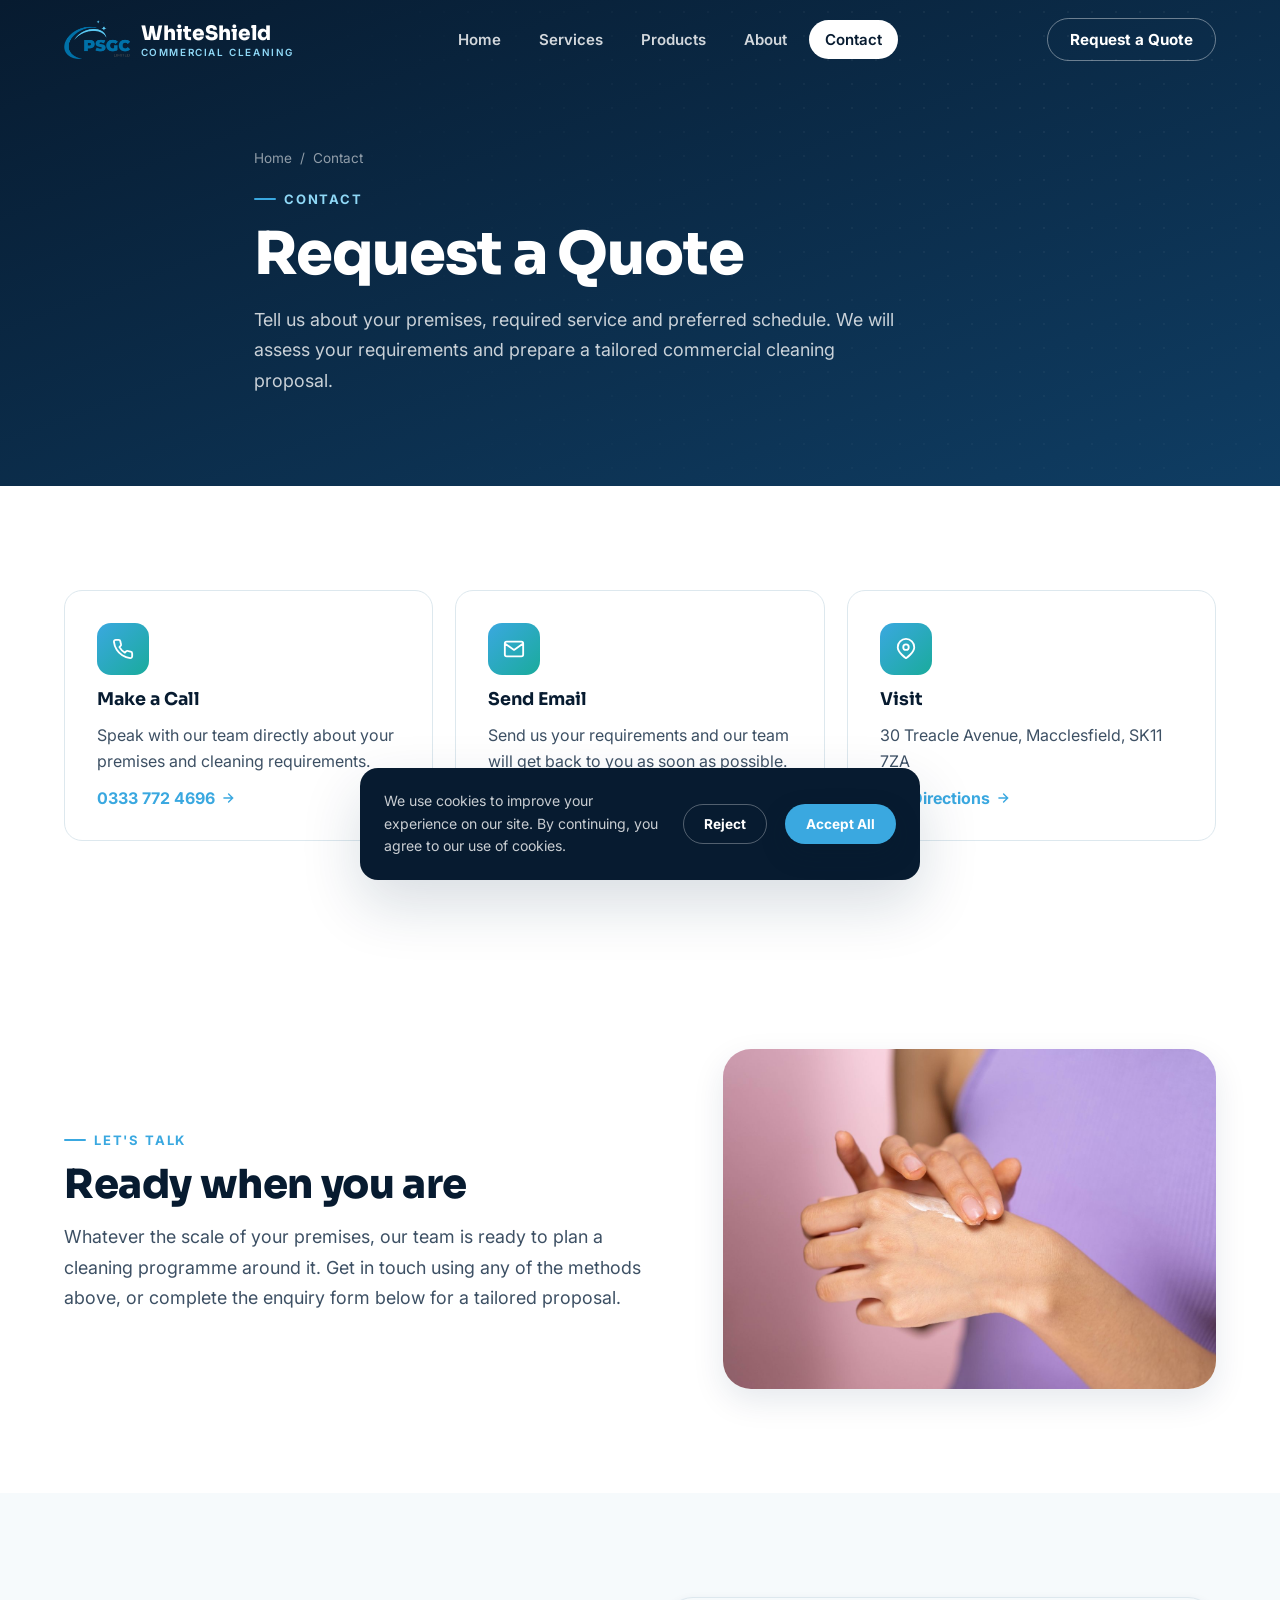
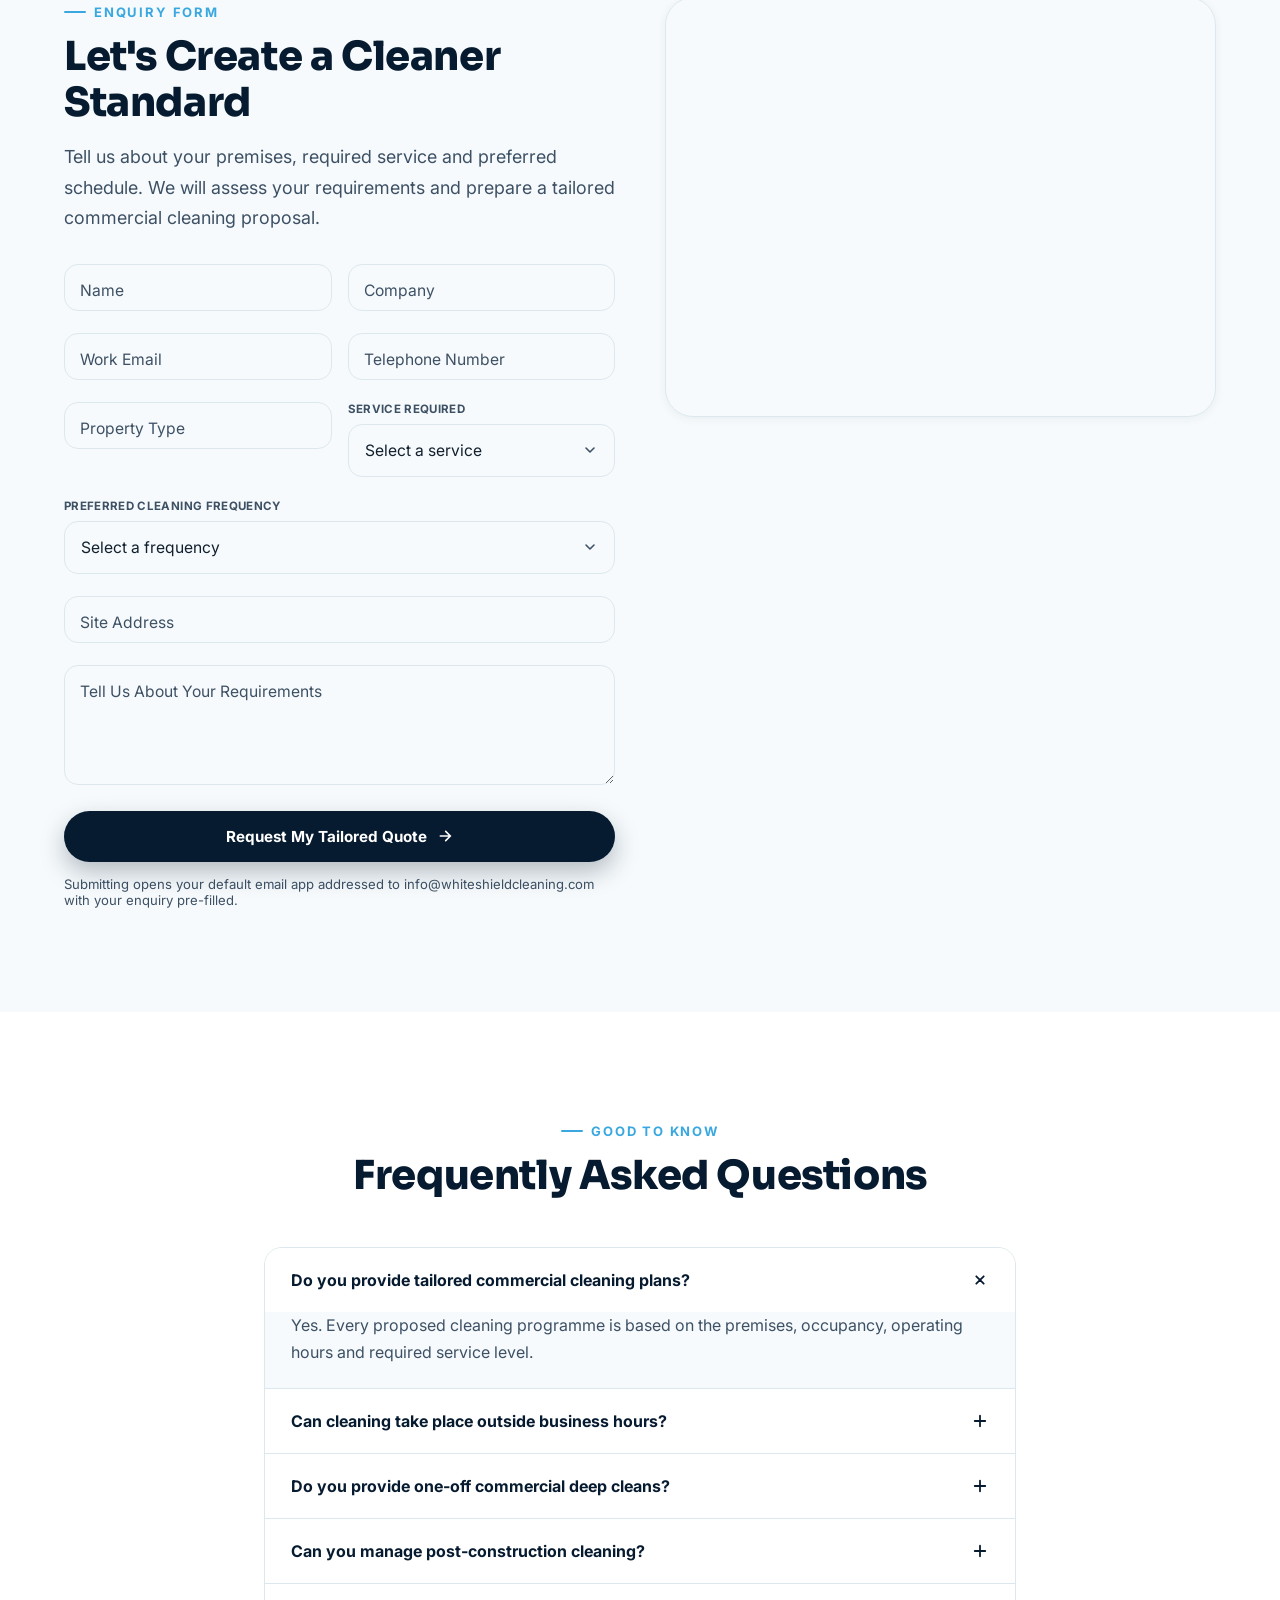
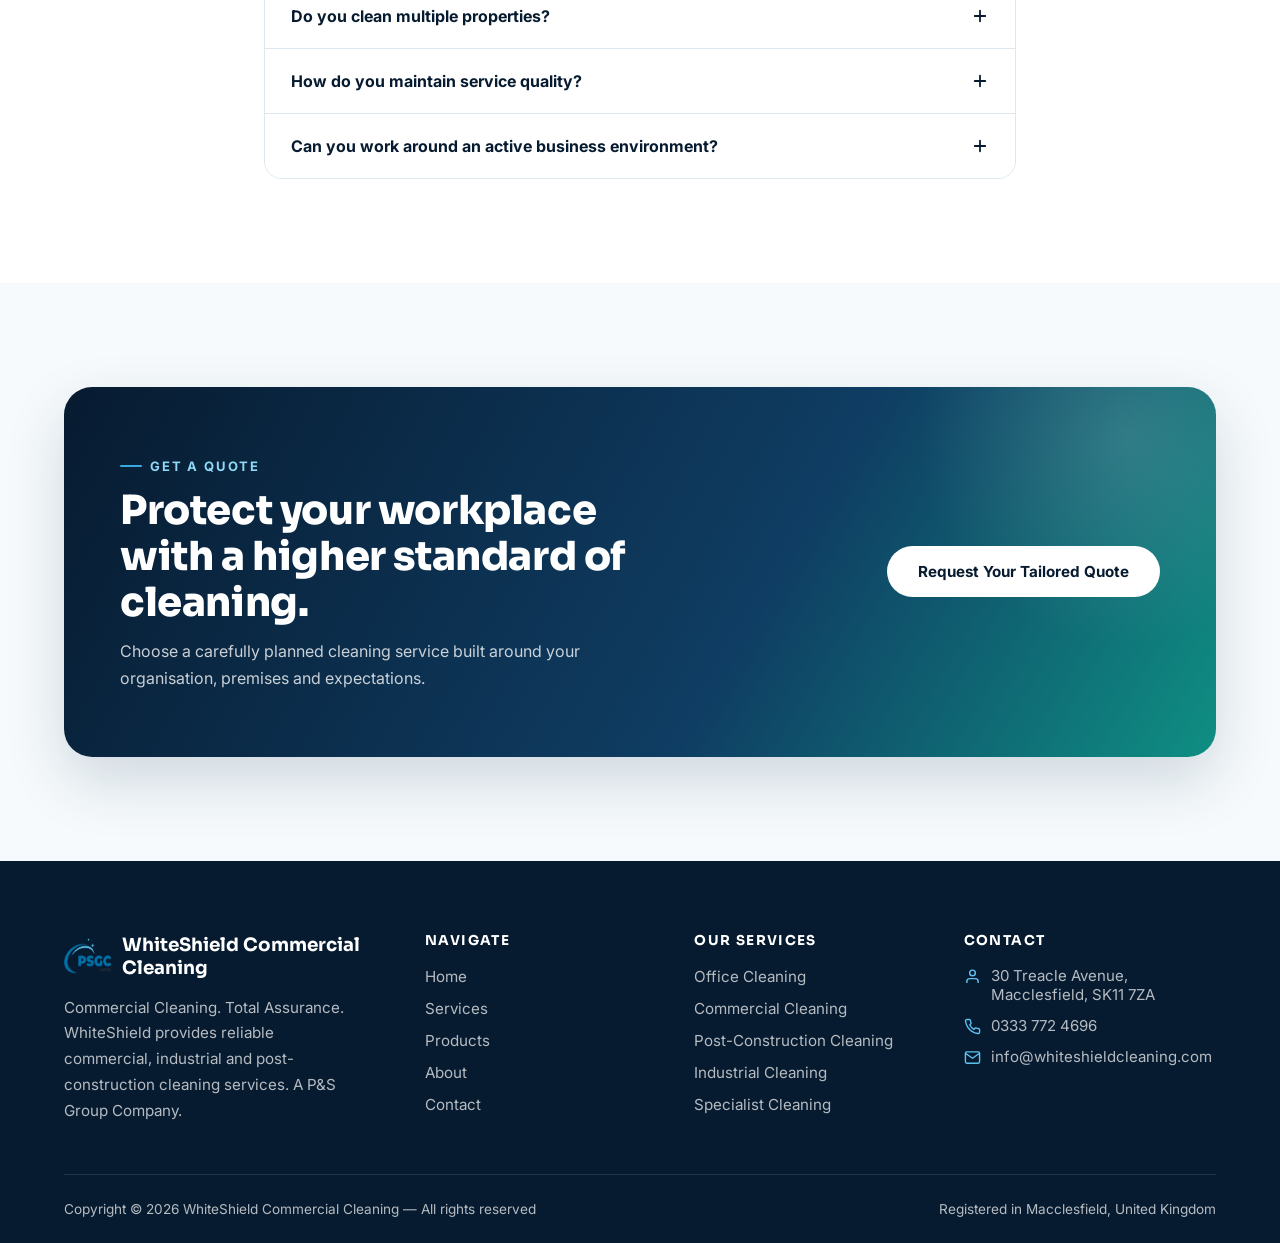
<file: contact.html>
<!doctype html>
<html lang="en">
<head>
<meta charset="UTF-8">
<meta name="viewport" content="width=device-width, initial-scale=1">
<title>Request a Quote — WhiteShield Commercial Cleaning</title>
<meta name="description" content="Tell us about your premises, required service and preferred schedule. WhiteShield Commercial Cleaning will assess your requirements and prepare a tailored proposal.">
<link rel="icon" href="assets/img/brand/psgc-logo.png">
<link rel="stylesheet" href="assets/css/style.css">
</head>
<body>

<header class="site-header">
  <div class="container">
    <a href="/" class="brand">
      <img src="assets/img/brand/psgc-logo.png" alt="PSGC Limited logo">
      <span>WhiteShield<small>COMMERCIAL CLEANING</small></span>
    </a>
    <nav class="nav-desktop">
      <a href="/">Home</a>
      <a href="/services">Services</a>
      <a href="/products">Products</a>
      <a href="/about">About</a>
      <a href="/contact" class="active">Contact</a>
    </nav>
    <div class="header-actions">
      <a href="/contact" class="btn btn-ghost">Request a Quote</a>
      <button class="nav-toggle" aria-label="Toggle menu"><span></span><span></span><span></span></button>
    </div>
  </div>
</header>

<div class="mobile-panel">
  <a href="/">Home</a>
  <a href="/services">Services</a>
  <a href="/products">Products</a>
  <a href="/about">About</a>
  <a href="/contact">Contact</a>
  <a href="/contact" class="btn btn-light">Request a Quote</a>
</div>

<section class="page-hero">
  <div class="container">
    <div class="crumbs"><a href="/">Home</a><span>/</span><span>Contact</span></div>
    <span class="eyebrow" style="color:var(--sky-300)">Contact</span>
    <h1>Request a Quote</h1>
    <p class="lede">Tell us about your premises, required service and preferred schedule. We will assess your requirements and prepare a tailored commercial cleaning proposal.</p>
  </div>
</section>

<!-- ============ CONTACT CARDS ============ -->
<section class="section-pad">
  <div class="container">
    <div class="contact-grid reveal-stagger">
      <a href="tel:03337724696" class="contact-card">
        <div class="vicon"><svg viewBox="0 0 24 24" fill="none" stroke="currentColor" stroke-width="2" stroke-linecap="round" stroke-linejoin="round"><path d="M22 16.92v3a2 2 0 01-2.18 2 19.79 19.79 0 01-8.63-3.07 19.5 19.5 0 01-6-6 19.79 19.79 0 01-3.07-8.67A2 2 0 014.11 2h3a2 2 0 012 1.72c.127.96.361 1.903.7 2.81a2 2 0 01-.45 2.11L8.09 9.91a16 16 0 006 6l1.27-1.27a2 2 0 012.11-.45c.907.339 1.85.573 2.81.7A2 2 0 0122 16.92z"/></svg></div>
        <h3>Make a Call</h3>
        <p>Speak with our team directly about your premises and cleaning requirements.</p>
        <span class="clink">0333 772 4696
          <svg viewBox="0 0 24 24" fill="none" stroke="currentColor" stroke-width="2.4" stroke-linecap="round"><path d="M5 12h14M13 5l7 7-7 7"/></svg>
        </span>
      </a>
      <a href="mailto:info@whiteshieldcleaning.com" class="contact-card">
        <div class="vicon"><svg viewBox="0 0 24 24" fill="none" stroke="currentColor" stroke-width="2" stroke-linecap="round" stroke-linejoin="round"><path d="M22 6l-10 7L2 6M4 4h16a2 2 0 012 2v12a2 2 0 01-2 2H4a2 2 0 01-2-2V6a2 2 0 012-2z"/></svg></div>
        <h3>Send Email</h3>
        <p>Send us your requirements and our team will get back to you as soon as possible.</p>
        <span class="clink">info@whiteshieldcleaning.com
          <svg viewBox="0 0 24 24" fill="none" stroke="currentColor" stroke-width="2.4" stroke-linecap="round"><path d="M5 12h14M13 5l7 7-7 7"/></svg>
        </span>
      </a>
      <a href="https://www.google.com/maps/search/?api=1&query=30+Treacle+Avenue+Macclesfield+SK11+7ZA" target="_blank" rel="noopener" class="contact-card">
        <div class="vicon"><svg viewBox="0 0 24 24" fill="none" stroke="currentColor" stroke-width="2" stroke-linecap="round" stroke-linejoin="round"><path d="M21 10c0 6-9 12-9 12s-9-6-9-12a9 9 0 0118 0z"/><circle cx="12" cy="10" r="3"/></svg></div>
        <h3>Visit</h3>
        <p>30 Treacle Avenue, Macclesfield, SK11 7ZA</p>
        <span class="clink">Get Directions
          <svg viewBox="0 0 24 24" fill="none" stroke="currentColor" stroke-width="2.4" stroke-linecap="round"><path d="M5 12h14M13 5l7 7-7 7"/></svg>
        </span>
      </a>
    </div>
  </div>
</section>

<section class="section-pad">
  <div class="container split-grid">
    <div class="reveal">
      <span class="eyebrow">Let's Talk</span>
      <h2>Ready when you are</h2>
      <p class="lede" style="margin-top:14px">Whatever the scale of your premises, our team is ready to plan a cleaning programme around it. Get in touch using any of the methods above, or complete the enquiry form below for a tailored proposal.</p>
    </div>
    <div class="split-media reveal">
      <img src="assets/img/stock/hand-cream.jpg" alt="Person applying hand cream">
    </div>
  </div>
</section>

<!-- ============ ENQUIRY FORM + MAP ============ -->
<section class="section-pad bg-mist" id="enquiry">
  <div class="container contact-main">
    <div class="reveal">
      <span class="eyebrow">Enquiry Form</span>
      <h2>Let's Create a Cleaner Standard</h2>
      <p class="lede" style="margin:16px 0 30px">Tell us about your premises, required service and preferred schedule. We will assess your requirements and prepare a tailored commercial cleaning proposal.</p>

      <div class="form-success">
        <svg viewBox="0 0 24 24" fill="none" stroke="currentColor" stroke-width="2.4" stroke-linecap="round" stroke-linejoin="round"><path d="M22 11.08V12a10 10 0 11-5.93-9.14"/><path d="M22 4L12 14.01l-3-3"/></svg>
        <span>Thanks — your email app should now open with your enquiry ready to send.</span>
      </div>

      <form class="contact-form" novalidate>
        <div class="field-row">
          <div class="field">
            <input type="text" name="name" placeholder=" " required>
            <label>Name</label>
          </div>
          <div class="field">
            <input type="text" name="company" placeholder=" ">
            <label>Company</label>
          </div>
        </div>
        <div class="field-row">
          <div class="field">
            <input type="email" name="email" placeholder=" " required>
            <label>Work Email</label>
          </div>
          <div class="field">
            <input type="tel" name="phone" placeholder=" ">
            <label>Telephone Number</label>
          </div>
        </div>
        <div class="field-row">
          <div class="field">
            <input type="text" name="propertyType" placeholder=" ">
            <label>Property Type</label>
          </div>
          <div class="field select-field">
            <label for="serviceRequired">Service Required</label>
            <select id="serviceRequired" name="serviceRequired">
              <option value="" disabled selected>Select a service</option>
              <option>Office and Workplace Cleaning</option>
              <option>Commercial Property Cleaning</option>
              <option>Post-Construction Cleaning</option>
              <option>Industrial Cleaning</option>
              <option>Specialist Cleaning</option>
            </select>
          </div>
        </div>
        <div class="field select-field">
          <label for="frequency">Preferred Cleaning Frequency</label>
          <select id="frequency" name="frequency">
            <option value="" disabled selected>Select a frequency</option>
            <option>One-Off Service</option>
            <option>Daily</option>
            <option>Weekly</option>
            <option>Multiple Times Per Week</option>
            <option>Monthly</option>
            <option>Tailored Programme</option>
          </select>
        </div>
        <div class="field">
          <input type="text" name="siteAddress" placeholder=" ">
          <label>Site Address</label>
        </div>
        <div class="field">
          <textarea name="message" placeholder=" " required></textarea>
          <label>Tell Us About Your Requirements</label>
        </div>
        <button type="submit" class="btn btn-primary btn-block">Request My Tailored Quote
          <svg viewBox="0 0 24 24" fill="none" stroke="currentColor" stroke-width="2.4" stroke-linecap="round"><path d="M5 12h14M13 5l7 7-7 7"/></svg>
        </button>
        <p class="form-note">Submitting opens your default email app addressed to info@whiteshieldcleaning.com with your enquiry pre-filled.</p>
      </form>
    </div>

    <div class="reveal">
      <div class="map-wrap">
        <iframe
          src="https://www.google.com/maps?q=30+Treacle+Avenue,+Macclesfield,+SK11+7ZA&output=embed"
          loading="lazy"
          referrerpolicy="no-referrer-when-downgrade"
          title="WhiteShield Commercial Cleaning location — 30 Treacle Avenue, Macclesfield, SK11 7ZA">
        </iframe>
      </div>
    </div>
  </div>
</section>

<!-- ============ FAQ ============ -->
<section class="section-pad">
  <div class="container" style="max-width:800px">
    <div class="section-head center reveal">
      <span class="eyebrow" style="justify-content:center">Good To Know</span>
      <h2>Frequently Asked Questions</h2>
    </div>
    <div class="faq reveal">
      <div class="faq-item open">
        <button class="faq-q">Do you provide tailored commercial cleaning plans?<svg viewBox="0 0 24 24" fill="none" stroke="currentColor" stroke-width="2.4" stroke-linecap="round"><path d="M12 5v14M5 12h14"/></svg></button>
        <div class="faq-a"><p>Yes. Every proposed cleaning programme is based on the premises, occupancy, operating hours and required service level.</p></div>
      </div>
      <div class="faq-item">
        <button class="faq-q">Can cleaning take place outside business hours?<svg viewBox="0 0 24 24" fill="none" stroke="currentColor" stroke-width="2.4" stroke-linecap="round"><path d="M12 5v14M5 12h14"/></svg></button>
        <div class="faq-a"><p>Yes. Services can be arranged around agreed access times and your organisation's operating schedule.</p></div>
      </div>
      <div class="faq-item">
        <button class="faq-q">Do you provide one-off commercial deep cleans?<svg viewBox="0 0 24 24" fill="none" stroke="currentColor" stroke-width="2.4" stroke-linecap="round"><path d="M12 5v14M5 12h14"/></svg></button>
        <div class="faq-a"><p>Yes. One-off deep cleaning can be arranged independently or added to a scheduled cleaning programme.</p></div>
      </div>
      <div class="faq-item">
        <button class="faq-q">Can you manage post-construction cleaning?<svg viewBox="0 0 24 24" fill="none" stroke="currentColor" stroke-width="2.4" stroke-linecap="round"><path d="M12 5v14M5 12h14"/></svg></button>
        <div class="faq-a"><p>Yes. We provide staged construction cleaning, final-detail cleaning, sparkle cleaning and handover preparation.</p></div>
      </div>
      <div class="faq-item">
        <button class="faq-q">Do you clean multiple properties?<svg viewBox="0 0 24 24" fill="none" stroke="currentColor" stroke-width="2.4" stroke-linecap="round"><path d="M12 5v14M5 12h14"/></svg></button>
        <div class="faq-a"><p>Yes. Cleaning can be coordinated across individual premises or larger managed-property portfolios.</p></div>
      </div>
      <div class="faq-item">
        <button class="faq-q">How do you maintain service quality?<svg viewBox="0 0 24 24" fill="none" stroke="currentColor" stroke-width="2.4" stroke-linecap="round"><path d="M12 5v14M5 12h14"/></svg></button>
        <div class="faq-a"><p>Every contract follows an agreed cleaning specification supported by quality checks and regular communication.</p></div>
      </div>
      <div class="faq-item">
        <button class="faq-q">Can you work around an active business environment?<svg viewBox="0 0 24 24" fill="none" stroke="currentColor" stroke-width="2.4" stroke-linecap="round"><path d="M12 5v14M5 12h14"/></svg></button>
        <div class="faq-a"><p>Yes. We plan each service around your working arrangements to minimise disruption to employees, customers and daily operations.</p></div>
      </div>
    </div>
  </div>
</section>

<!-- ============ FINAL CTA ============ -->
<section class="section-pad bg-mist">
  <div class="container">
    <div class="cta-banner reveal">
      <div>
        <span class="eyebrow" style="color:var(--sky-300)">Get A Quote</span>
        <h2>Protect your workplace with a higher standard of cleaning.</h2>
        <p>Choose a carefully planned cleaning service built around your organisation, premises and expectations.</p>
      </div>
      <div class="cta-actions">
        <a href="#enquiry" class="btn btn-light">Request Your Tailored Quote</a>
      </div>
    </div>
  </div>
</section>

<!-- ============ FOOTER ============ -->
<footer class="site-footer">
  <div class="container">
    <div class="footer-grid">
      <div>
        <div class="footer-brand">
          <img src="assets/img/brand/psgc-logo.png" alt="PSGC Limited">
          <b>WhiteShield Commercial Cleaning</b>
        </div>
        <p>Commercial Cleaning. Total Assurance. WhiteShield provides reliable commercial, industrial and post-construction cleaning services. A P&amp;S Group Company.</p>
      </div>
      <div>
        <h4>Navigate</h4>
        <ul>
          <li><a href="/">Home</a></li>
          <li><a href="/services">Services</a></li>
          <li><a href="/products">Products</a></li>
          <li><a href="/about">About</a></li>
          <li><a href="/contact">Contact</a></li>
        </ul>
      </div>
      <div>
        <h4>Our Services</h4>
        <ul>
          <li><a href="/services#office">Office Cleaning</a></li>
          <li><a href="/services#commercial-property">Commercial Cleaning</a></li>
          <li><a href="/services#post-construction">Post-Construction Cleaning</a></li>
          <li><a href="/services#industrial">Industrial Cleaning</a></li>
          <li><a href="/services#specialist">Specialist Cleaning</a></li>
        </ul>
      </div>
      <div>
        <h4>Contact</h4>
        <ul class="footer-contact">
          <li><svg viewBox="0 0 24 24" fill="none" stroke="currentColor" stroke-width="2"><path d="M20 21v-2a4 4 0 00-4-4H8a4 4 0 00-4 4v2M12 11a4 4 0 100-8 4 4 0 000 8z"/></svg><span>30 Treacle Avenue, Macclesfield, SK11 7ZA</span></li>
          <li><svg viewBox="0 0 24 24" fill="none" stroke="currentColor" stroke-width="2"><path d="M22 16.92v3a2 2 0 01-2.18 2 19.79 19.79 0 01-8.63-3.07 19.5 19.5 0 01-6-6 19.79 19.79 0 01-3.07-8.67A2 2 0 014.11 2h3a2 2 0 012 1.72c.127.96.361 1.903.7 2.81a2 2 0 01-.45 2.11L8.09 9.91a16 16 0 006 6l1.27-1.27a2 2 0 012.11-.45c.907.339 1.85.573 2.81.7A2 2 0 0122 16.92z"/></svg><span>0333 772 4696</span></li>
          <li><svg viewBox="0 0 24 24" fill="none" stroke="currentColor" stroke-width="2"><path d="M4 4h16v16H4z" opacity="0"/><path d="M22 6l-10 7L2 6M4 4h16a2 2 0 012 2v12a2 2 0 01-2 2H4a2 2 0 01-2-2V6a2 2 0 012-2z"/></svg><span>info@whiteshieldcleaning.com</span></li>
        </ul>
      </div>
    </div>
    <div class="footer-bottom">
      <span>Copyright &copy; 2026 WhiteShield Commercial Cleaning — All rights reserved</span>
      <span>Registered in Macclesfield, United Kingdom</span>
    </div>
  </div>
</footer>

<button class="to-top" aria-label="Back to top">
  <svg viewBox="0 0 24 24" fill="none" stroke="currentColor" stroke-width="2.4" stroke-linecap="round" stroke-linejoin="round"><path d="M12 19V5M5 12l7-7 7 7"/></svg>
</button>

<div class="cookie-banner">
  <p>We use cookies to improve your experience on our site. By continuing, you agree to our use of cookies.</p>
  <button class="btn btn-ghost" style="border-color:rgba(255,255,255,.3);color:#fff" data-cookie="rejected">Reject</button>
  <button class="btn btn-primary" style="background:var(--sky-500)" data-cookie="accepted">Accept All</button>
</div>

<script src="assets/js/main.js"></script>
</body>
</html>
</file>
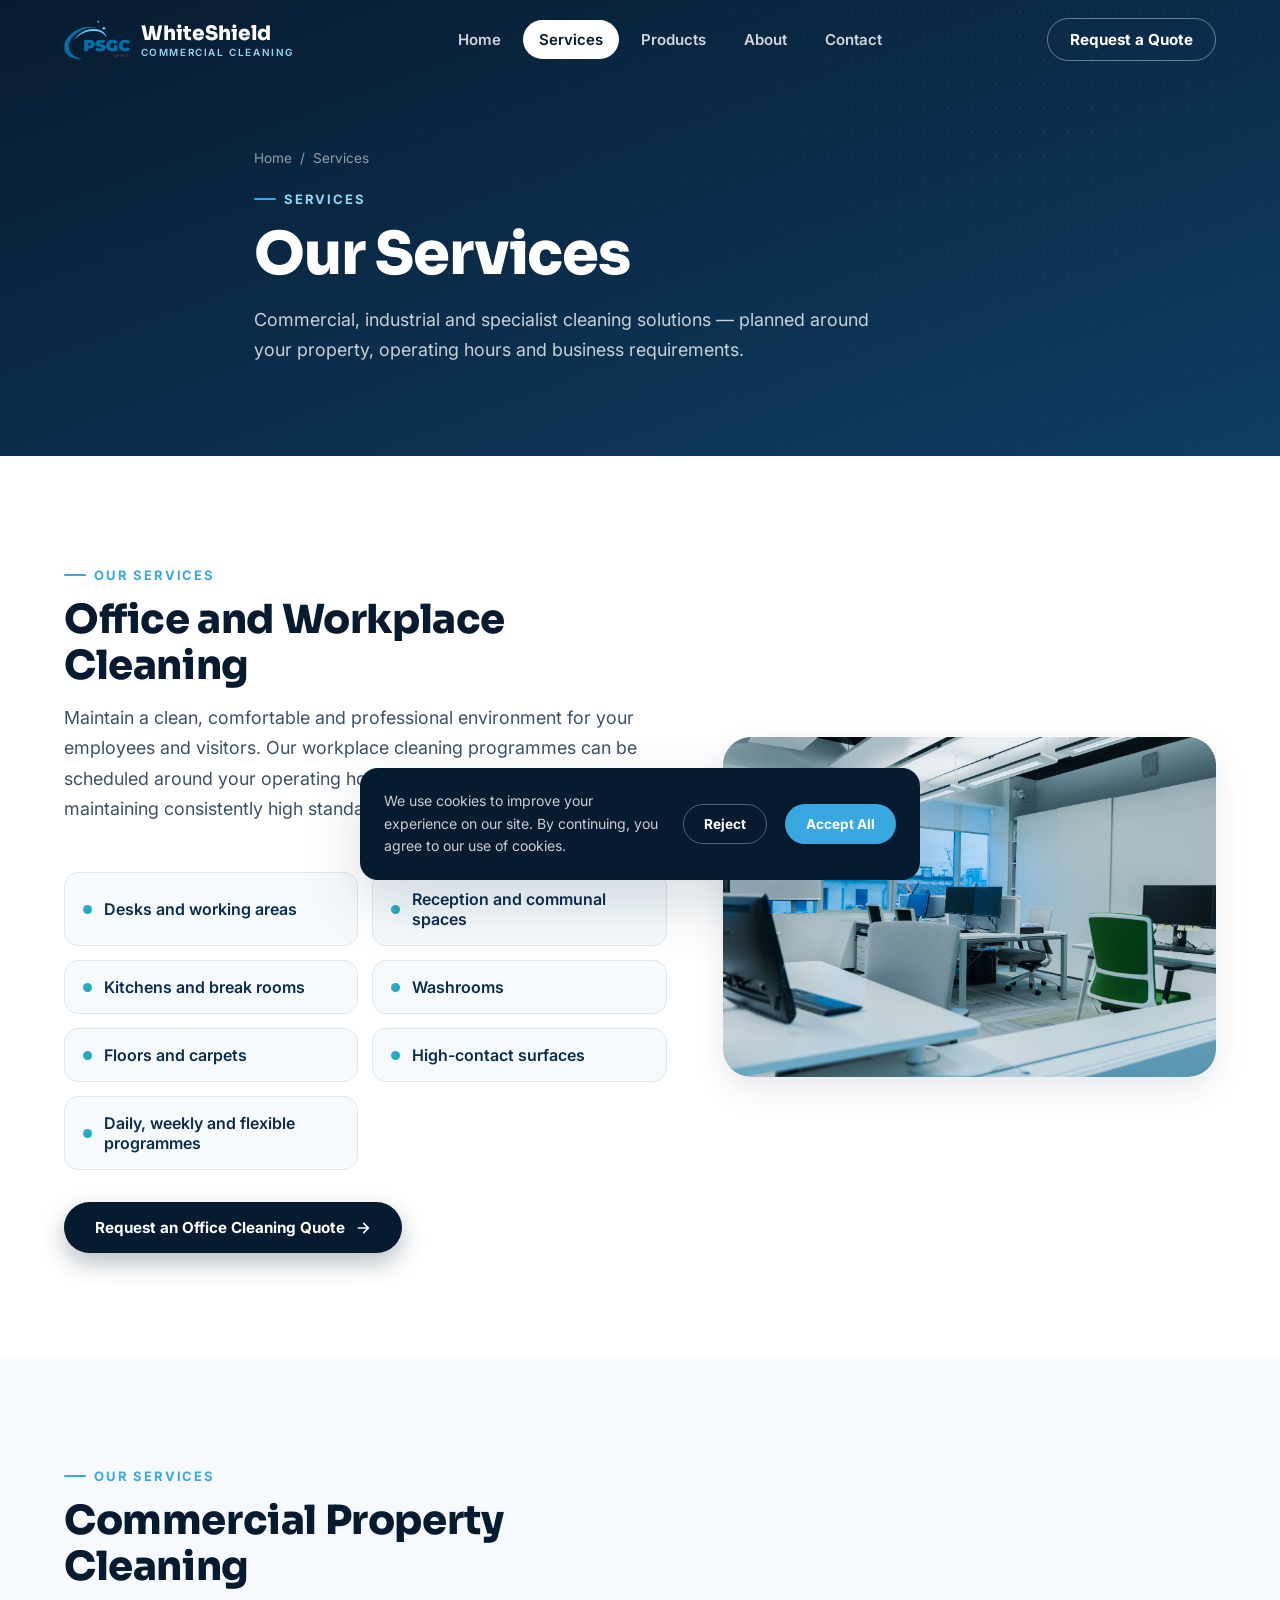
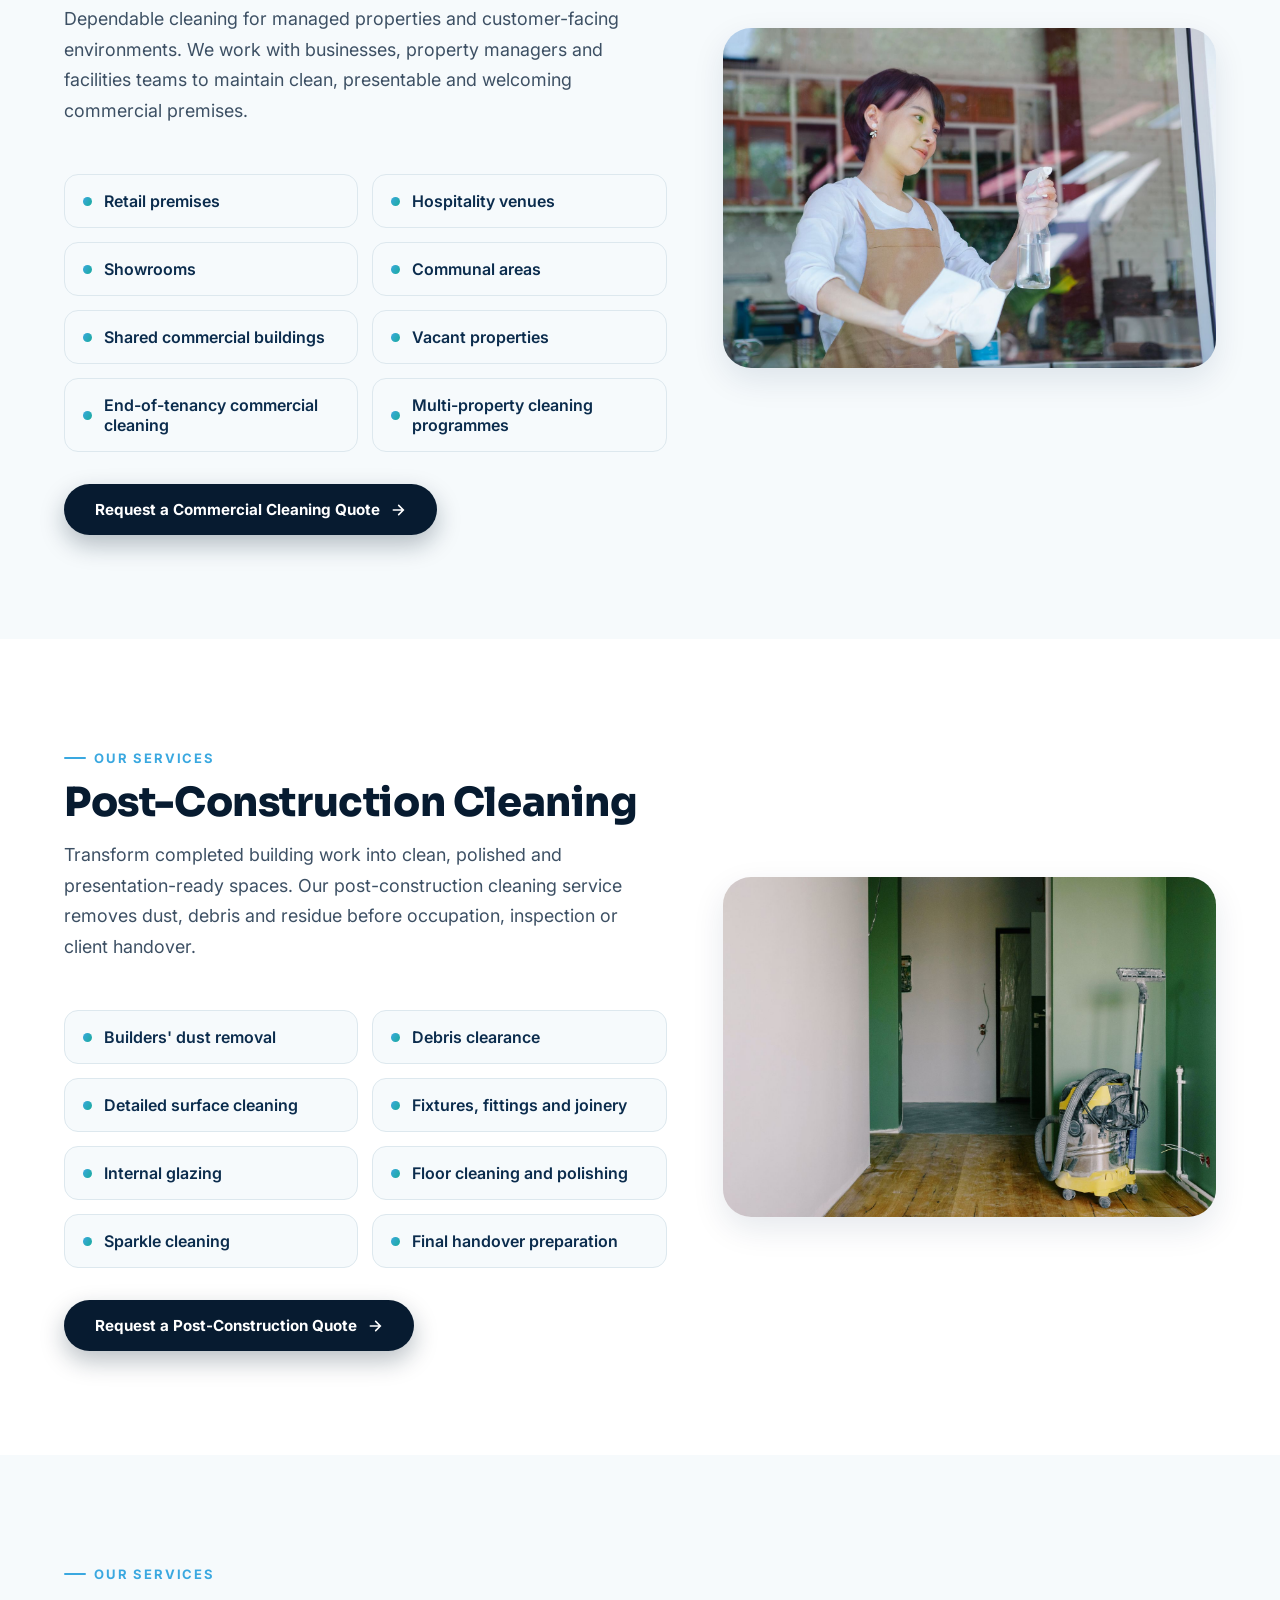
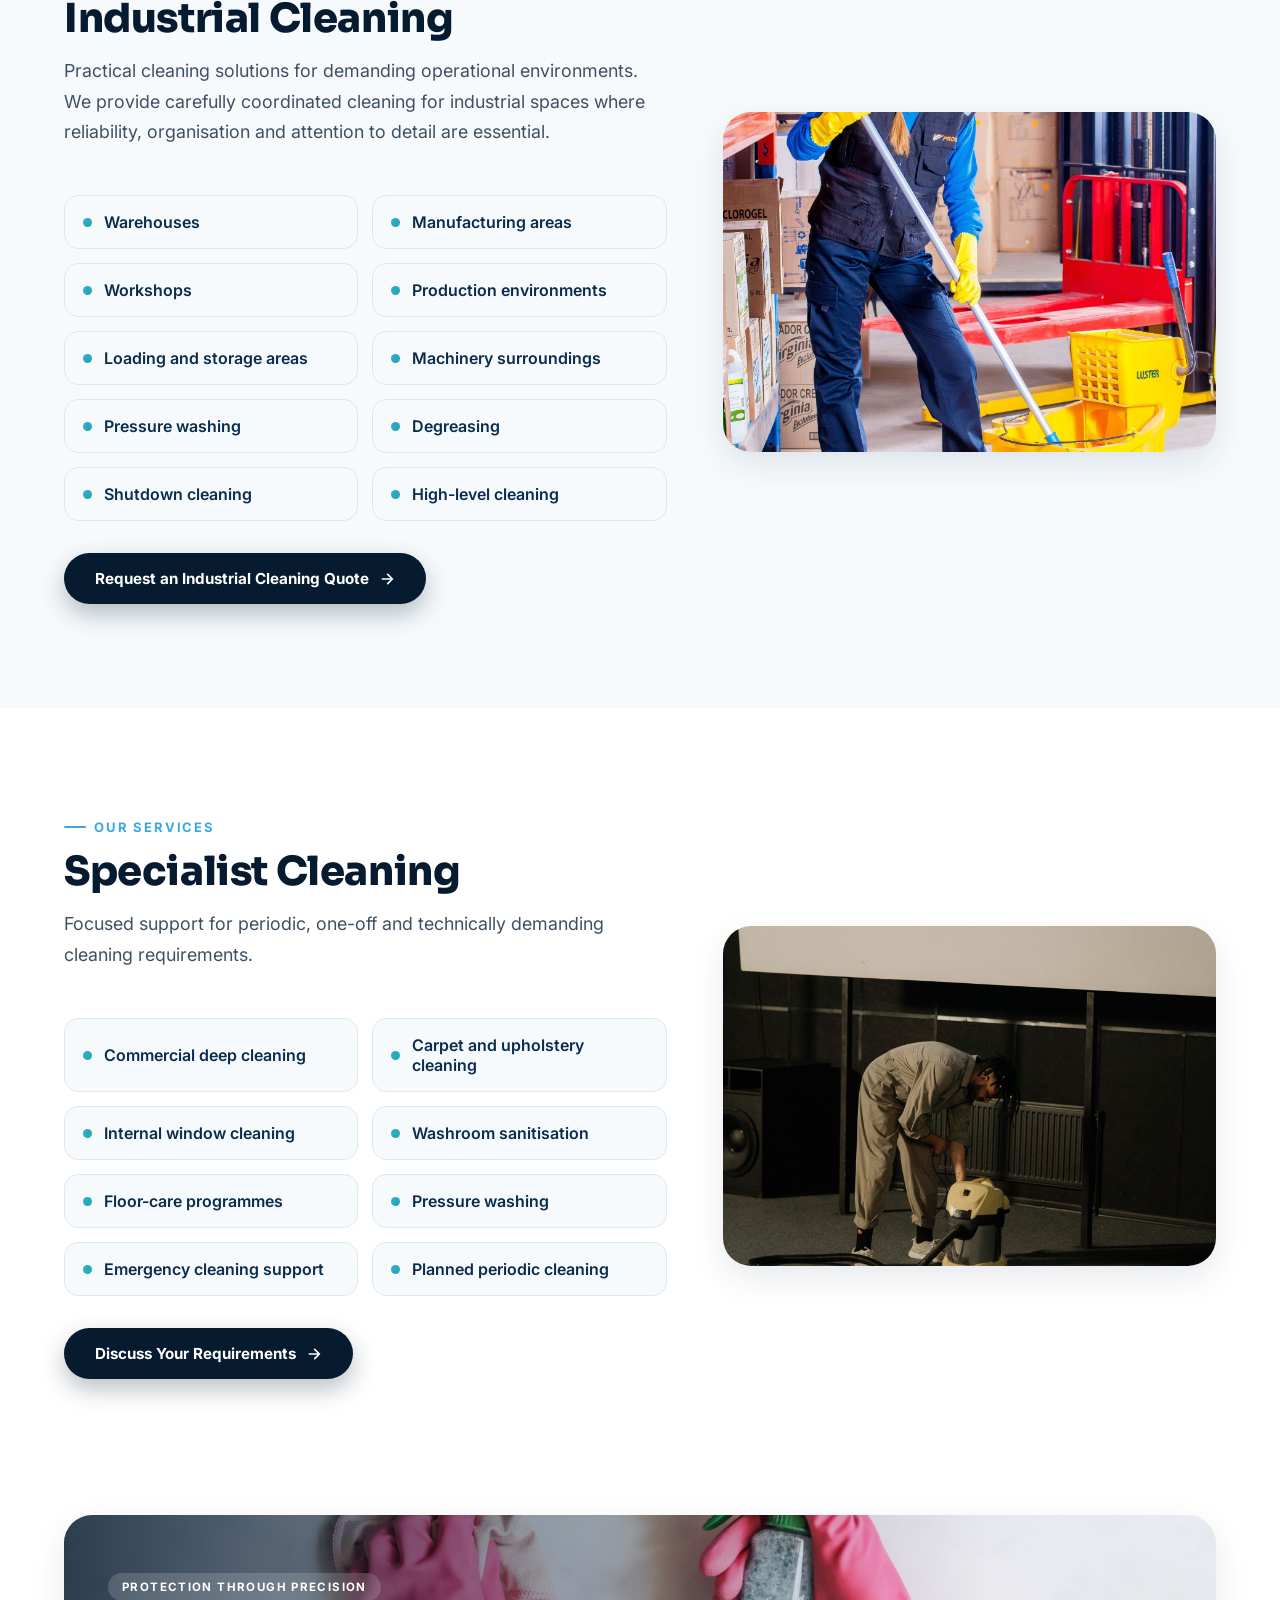
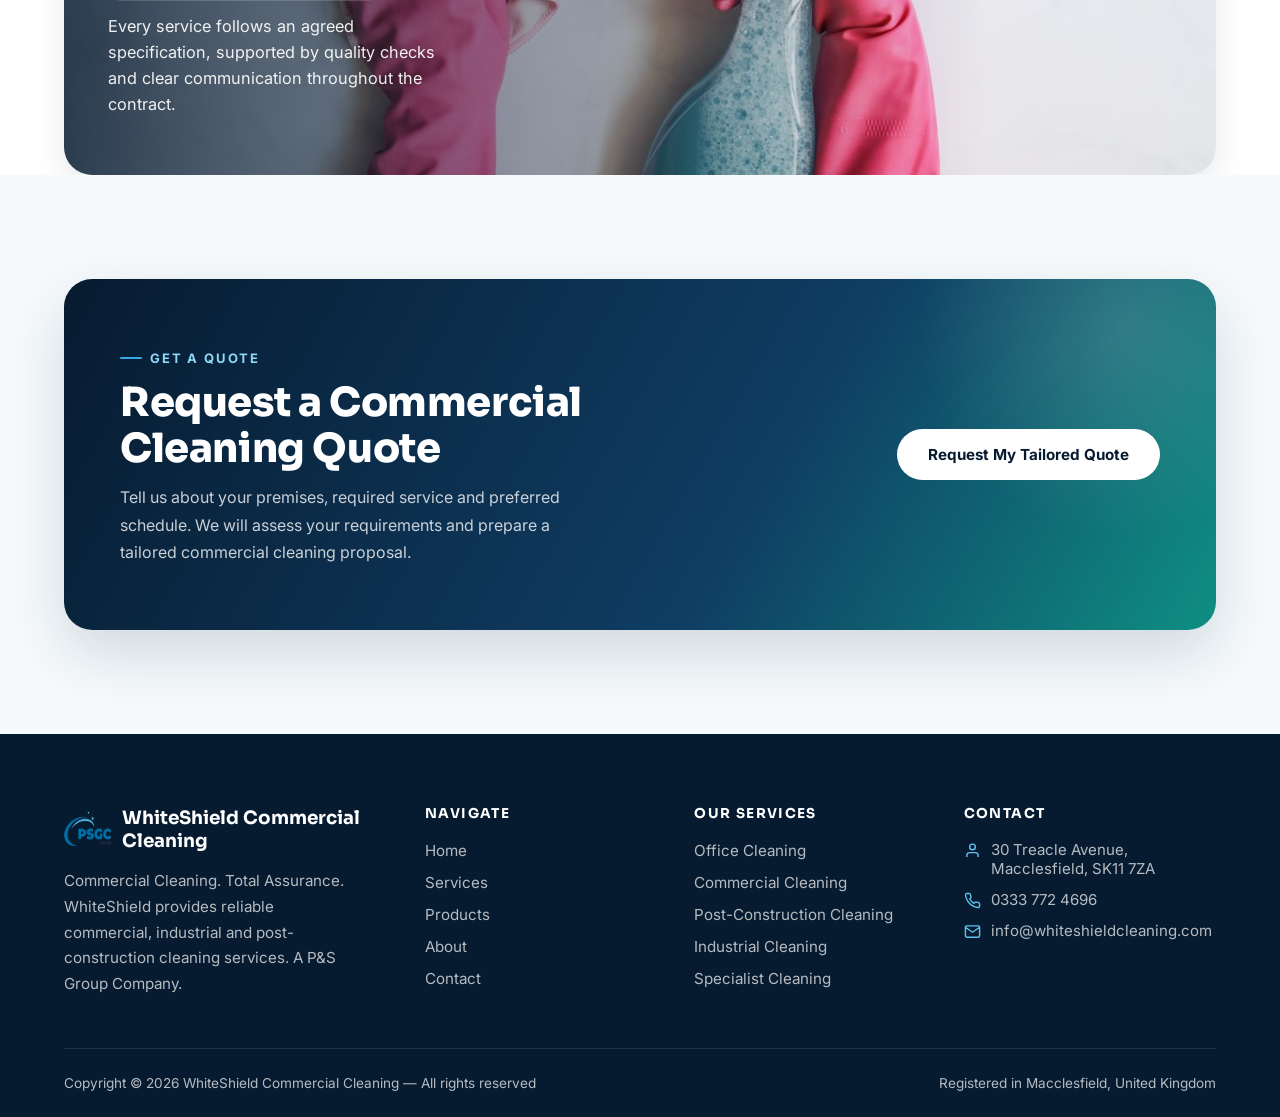
<file: services.html>
<!doctype html>
<html lang="en">
<head>
<meta charset="UTF-8">
<meta name="viewport" content="width=device-width, initial-scale=1">
<title>Our Services — WhiteShield Commercial Cleaning</title>
<meta name="description" content="Office and workplace cleaning, commercial property cleaning, post-construction cleaning, industrial cleaning and specialist cleaning from WhiteShield Commercial Cleaning.">
<link rel="icon" href="assets/img/brand/psgc-logo.png">
<link rel="stylesheet" href="assets/css/style.css">
</head>
<body>

<header class="site-header">
  <div class="container">
    <a href="/" class="brand">
      <img src="assets/img/brand/psgc-logo.png" alt="PSGC Limited logo">
      <span>WhiteShield<small>COMMERCIAL CLEANING</small></span>
    </a>
    <nav class="nav-desktop">
      <a href="/">Home</a>
      <a href="/services" class="active">Services</a>
      <a href="/products">Products</a>
      <a href="/about">About</a>
      <a href="/contact">Contact</a>
    </nav>
    <div class="header-actions">
      <a href="/contact" class="btn btn-ghost">Request a Quote</a>
      <button class="nav-toggle" aria-label="Toggle menu"><span></span><span></span><span></span></button>
    </div>
  </div>
</header>

<div class="mobile-panel">
  <a href="/">Home</a>
  <a href="/services">Services</a>
  <a href="/products">Products</a>
  <a href="/about">About</a>
  <a href="/contact">Contact</a>
  <a href="/contact" class="btn btn-light">Request a Quote</a>
</div>

<section class="page-hero">
  <div class="container">
    <div class="crumbs"><a href="/">Home</a><span>/</span><span>Services</span></div>
    <span class="eyebrow" style="color:var(--sky-300)">Services</span>
    <h1>Our Services</h1>
    <p class="lede">Commercial, industrial and specialist cleaning solutions — planned around your property, operating hours and business requirements.</p>
  </div>
</section>

<!-- ============ OFFICE & WORKPLACE ============ -->
<section class="section-pad" id="office">
  <div class="container split-grid">
    <div>
      <div class="section-head reveal">
        <span class="eyebrow">Our Services</span>
        <h2>Office and Workplace Cleaning</h2>
        <p class="lede" style="margin-top:14px">Maintain a clean, comfortable and professional environment for your employees and visitors. Our workplace cleaning programmes can be scheduled around your operating hours to minimise disruption while maintaining consistently high standards.</p>
      </div>
      <ul class="focus-items reveal-stagger">
        <li><span class="dot"></span>Desks and working areas</li>
        <li><span class="dot"></span>Reception and communal spaces</li>
        <li><span class="dot"></span>Kitchens and break rooms</li>
        <li><span class="dot"></span>Washrooms</li>
        <li><span class="dot"></span>Floors and carpets</li>
        <li><span class="dot"></span>High-contact surfaces</li>
        <li><span class="dot"></span>Daily, weekly and flexible programmes</li>
      </ul>
      <a href="/contact#enquiry" class="btn btn-primary" style="margin-top:32px">Request an Office Cleaning Quote
        <svg viewBox="0 0 24 24" fill="none" stroke="currentColor" stroke-width="2.4" stroke-linecap="round"><path d="M5 12h14M13 5l7 7-7 7"/></svg>
      </a>
    </div>
    <div class="split-media reveal">
      <img src="assets/img/stock/office-workspace.jpg" alt="Modern open-plan office with clean desks and workstations">
    </div>
  </div>
</section>

<!-- ============ COMMERCIAL PROPERTY ============ -->
<section class="section-pad bg-mist" id="commercial-property">
  <div class="container split-grid">
    <div>
      <div class="section-head reveal">
        <span class="eyebrow">Our Services</span>
        <h2>Commercial Property Cleaning</h2>
        <p class="lede" style="margin-top:14px">Dependable cleaning for managed properties and customer-facing environments. We work with businesses, property managers and facilities teams to maintain clean, presentable and welcoming commercial premises.</p>
      </div>
      <ul class="focus-items reveal-stagger">
        <li><span class="dot"></span>Retail premises</li>
        <li><span class="dot"></span>Hospitality venues</li>
        <li><span class="dot"></span>Showrooms</li>
        <li><span class="dot"></span>Communal areas</li>
        <li><span class="dot"></span>Shared commercial buildings</li>
        <li><span class="dot"></span>Vacant properties</li>
        <li><span class="dot"></span>End-of-tenancy commercial cleaning</li>
        <li><span class="dot"></span>Multi-property cleaning programmes</li>
      </ul>
      <a href="/contact#enquiry" class="btn btn-primary" style="margin-top:32px">Request a Commercial Cleaning Quote
        <svg viewBox="0 0 24 24" fill="none" stroke="currentColor" stroke-width="2.4" stroke-linecap="round"><path d="M5 12h14M13 5l7 7-7 7"/></svg>
      </a>
    </div>
    <div class="split-media reveal">
      <img src="assets/img/stock/glass-cleaning.jpg" alt="Cleaner polishing a storefront glass window">
    </div>
  </div>
</section>

<!-- ============ POST-CONSTRUCTION ============ -->
<section class="section-pad" id="post-construction">
  <div class="container split-grid">
    <div>
      <div class="section-head reveal">
        <span class="eyebrow">Our Services</span>
        <h2>Post-Construction Cleaning</h2>
        <p class="lede" style="margin-top:14px">Transform completed building work into clean, polished and presentation-ready spaces. Our post-construction cleaning service removes dust, debris and residue before occupation, inspection or client handover.</p>
      </div>
      <ul class="focus-items reveal-stagger">
        <li><span class="dot"></span>Builders' dust removal</li>
        <li><span class="dot"></span>Debris clearance</li>
        <li><span class="dot"></span>Detailed surface cleaning</li>
        <li><span class="dot"></span>Fixtures, fittings and joinery</li>
        <li><span class="dot"></span>Internal glazing</li>
        <li><span class="dot"></span>Floor cleaning and polishing</li>
        <li><span class="dot"></span>Sparkle cleaning</li>
        <li><span class="dot"></span>Final handover preparation</li>
      </ul>
      <a href="/contact#enquiry" class="btn btn-primary" style="margin-top:32px">Request a Post-Construction Quote
        <svg viewBox="0 0 24 24" fill="none" stroke="currentColor" stroke-width="2.4" stroke-linecap="round"><path d="M5 12h14M13 5l7 7-7 7"/></svg>
      </a>
    </div>
    <div class="split-media reveal">
      <img src="assets/img/stock/construction-vacuum.jpg" alt="Industrial vacuum cleaner in a room undergoing renovation">
    </div>
  </div>
</section>

<!-- ============ INDUSTRIAL ============ -->
<section class="section-pad bg-mist" id="industrial">
  <div class="container split-grid">
    <div>
      <div class="section-head reveal">
        <span class="eyebrow">Our Services</span>
        <h2>Industrial Cleaning</h2>
        <p class="lede" style="margin-top:14px">Practical cleaning solutions for demanding operational environments. We provide carefully coordinated cleaning for industrial spaces where reliability, organisation and attention to detail are essential.</p>
      </div>
      <ul class="focus-items reveal-stagger">
        <li><span class="dot"></span>Warehouses</li>
        <li><span class="dot"></span>Manufacturing areas</li>
        <li><span class="dot"></span>Workshops</li>
        <li><span class="dot"></span>Production environments</li>
        <li><span class="dot"></span>Loading and storage areas</li>
        <li><span class="dot"></span>Machinery surroundings</li>
        <li><span class="dot"></span>Pressure washing</li>
        <li><span class="dot"></span>Degreasing</li>
        <li><span class="dot"></span>Shutdown cleaning</li>
        <li><span class="dot"></span>High-level cleaning</li>
      </ul>
      <a href="/contact#enquiry" class="btn btn-primary" style="margin-top:32px">Request an Industrial Cleaning Quote
        <svg viewBox="0 0 24 24" fill="none" stroke="currentColor" stroke-width="2.4" stroke-linecap="round"><path d="M5 12h14M13 5l7 7-7 7"/></svg>
      </a>
    </div>
    <div class="split-media reveal">
      <img src="assets/img/stock/warehouse-mop.jpg" alt="Cleaner in safety gear mopping a warehouse floor">
    </div>
  </div>
</section>

<!-- ============ SPECIALIST ============ -->
<section class="section-pad" id="specialist">
  <div class="container split-grid">
    <div>
      <div class="section-head reveal">
        <span class="eyebrow">Our Services</span>
        <h2>Specialist Cleaning</h2>
        <p class="lede" style="margin-top:14px">Focused support for periodic, one-off and technically demanding cleaning requirements.</p>
      </div>
      <ul class="focus-items reveal-stagger">
        <li><span class="dot"></span>Commercial deep cleaning</li>
        <li><span class="dot"></span>Carpet and upholstery cleaning</li>
        <li><span class="dot"></span>Internal window cleaning</li>
        <li><span class="dot"></span>Washroom sanitisation</li>
        <li><span class="dot"></span>Floor-care programmes</li>
        <li><span class="dot"></span>Pressure washing</li>
        <li><span class="dot"></span>Emergency cleaning support</li>
        <li><span class="dot"></span>Planned periodic cleaning</li>
      </ul>
      <a href="/contact#enquiry" class="btn btn-primary" style="margin-top:32px">Discuss Your Requirements
        <svg viewBox="0 0 24 24" fill="none" stroke="currentColor" stroke-width="2.4" stroke-linecap="round"><path d="M5 12h14M13 5l7 7-7 7"/></svg>
      </a>
    </div>
    <div class="split-media reveal">
      <img src="assets/img/stock/auditorium-vacuum.jpg" alt="Cleaner vacuuming a large commercial floor space">
    </div>
  </div>
</section>

<div class="lifestyle-banner reveal" style="margin-inline:24px; max-width:1152px; margin-left:auto; margin-right:auto;">
  <img src="assets/img/stock/bathroom-cleaning.jpg" alt="Gloved hands using professional cleaning products">
  <div class="lifestyle-banner-cap">
    <span class="lifestyle-tag">Protection Through Precision</span>
    <p>Every service follows an agreed specification, supported by quality checks and clear communication throughout the contract.</p>
  </div>
</div>

<!-- ============ CTA ============ -->
<section class="section-pad bg-mist">
  <div class="container">
    <div class="cta-banner reveal">
      <div>
        <span class="eyebrow" style="color:var(--sky-300)">Get A Quote</span>
        <h2>Request a Commercial Cleaning Quote</h2>
        <p>Tell us about your premises, required service and preferred schedule. We will assess your requirements and prepare a tailored commercial cleaning proposal.</p>
      </div>
      <div class="cta-actions">
        <a href="/contact#enquiry" class="btn btn-light">Request My Tailored Quote</a>
      </div>
    </div>
  </div>
</section>

<!-- ============ FOOTER ============ -->
<footer class="site-footer">
  <div class="container">
    <div class="footer-grid">
      <div>
        <div class="footer-brand">
          <img src="assets/img/brand/psgc-logo.png" alt="PSGC Limited">
          <b>WhiteShield Commercial Cleaning</b>
        </div>
        <p>Commercial Cleaning. Total Assurance. WhiteShield provides reliable commercial, industrial and post-construction cleaning services. A P&amp;S Group Company.</p>
      </div>
      <div>
        <h4>Navigate</h4>
        <ul>
          <li><a href="/">Home</a></li>
          <li><a href="/services">Services</a></li>
          <li><a href="/products">Products</a></li>
          <li><a href="/about">About</a></li>
          <li><a href="/contact">Contact</a></li>
        </ul>
      </div>
      <div>
        <h4>Our Services</h4>
        <ul>
          <li><a href="#office">Office Cleaning</a></li>
          <li><a href="#commercial-property">Commercial Cleaning</a></li>
          <li><a href="#post-construction">Post-Construction Cleaning</a></li>
          <li><a href="#industrial">Industrial Cleaning</a></li>
          <li><a href="#specialist">Specialist Cleaning</a></li>
        </ul>
      </div>
      <div>
        <h4>Contact</h4>
        <ul class="footer-contact">
          <li><svg viewBox="0 0 24 24" fill="none" stroke="currentColor" stroke-width="2"><path d="M20 21v-2a4 4 0 00-4-4H8a4 4 0 00-4 4v2M12 11a4 4 0 100-8 4 4 0 000 8z"/></svg><span>30 Treacle Avenue, Macclesfield, SK11 7ZA</span></li>
          <li><svg viewBox="0 0 24 24" fill="none" stroke="currentColor" stroke-width="2"><path d="M22 16.92v3a2 2 0 01-2.18 2 19.79 19.79 0 01-8.63-3.07 19.5 19.5 0 01-6-6 19.79 19.79 0 01-3.07-8.67A2 2 0 014.11 2h3a2 2 0 012 1.72c.127.96.361 1.903.7 2.81a2 2 0 01-.45 2.11L8.09 9.91a16 16 0 006 6l1.27-1.27a2 2 0 012.11-.45c.907.339 1.85.573 2.81.7A2 2 0 0122 16.92z"/></svg><span>0333 772 4696</span></li>
          <li><svg viewBox="0 0 24 24" fill="none" stroke="currentColor" stroke-width="2"><path d="M4 4h16v16H4z" opacity="0"/><path d="M22 6l-10 7L2 6M4 4h16a2 2 0 012 2v12a2 2 0 01-2 2H4a2 2 0 01-2-2V6a2 2 0 012-2z"/></svg><span>info@whiteshieldcleaning.com</span></li>
        </ul>
      </div>
    </div>
    <div class="footer-bottom">
      <span>Copyright &copy; 2026 WhiteShield Commercial Cleaning — All rights reserved</span>
      <span>Registered in Macclesfield, United Kingdom</span>
    </div>
  </div>
</footer>

<button class="to-top" aria-label="Back to top">
  <svg viewBox="0 0 24 24" fill="none" stroke="currentColor" stroke-width="2.4" stroke-linecap="round" stroke-linejoin="round"><path d="M12 19V5M5 12l7-7 7 7"/></svg>
</button>

<div class="cookie-banner">
  <p>We use cookies to improve your experience on our site. By continuing, you agree to our use of cookies.</p>
  <button class="btn btn-ghost" style="border-color:rgba(255,255,255,.3);color:#fff" data-cookie="rejected">Reject</button>
  <button class="btn btn-primary" style="background:var(--sky-500)" data-cookie="accepted">Accept All</button>
</div>

<script src="assets/js/main.js"></script>
</body>
</html>
</file>
<file: assets/css/style.css>
/* ==========================================================================
   PSGC Limited — Design System
   Palette drawn from the PSGC mark (navy + sky blue) and the two house
   brands: White Shield (navy/crimson) and Irae (teal/gold).
   ========================================================================== */

@import url('https://fonts.googleapis.com/css2?family=Sora:wght@400;500;600;700;800&family=Inter:wght@400;500;600;700&display=swap');

:root{
  --navy-900:#071b30;
  --navy-800:#0b2c4d;
  --navy-700:#0f3d63;
  --navy-600:#134f7f;
  --sky-500:#3aa8e0;
  --sky-400:#5fc2ee;
  --sky-300:#8fd8f6;
  --teal-600:#0f8f83;
  --teal-500:#1aab9c;
  --teal-400:#3fc9b8;
  --crimson-600:#c8102e;
  --crimson-500:#e0203f;
  --ink:#12202e;
  --ink-soft:#3d5064;
  --mist-50:#f6fafc;
  --mist-100:#eef4f8;
  --mist-200:#e2ecf2;
  --line:#dde8ee;
  --white:#ffffff;

  --font-head: 'Sora', 'Inter', sans-serif;
  --font-body: 'Inter', sans-serif;

  --radius-sm: 10px;
  --radius-md: 18px;
  --radius-lg: 28px;

  --shadow-sm: 0 2px 10px rgba(11,44,77,.06);
  --shadow-md: 0 12px 32px rgba(11,44,77,.10);
  --shadow-lg: 0 24px 60px rgba(11,44,77,.16);

  --ease: cubic-bezier(.22,1,.36,1);
}

*,*::before,*::after{ box-sizing:border-box; min-width:0; }
html{ scroll-behavior:smooth; }
body{
  margin:0;
  font-family:var(--font-body);
  color:var(--ink);
  background:var(--white);
  -webkit-font-smoothing:antialiased;
  overflow-x:hidden;
}
img{ max-width:100%; display:block; }
a{ color:inherit; text-decoration:none; }
ul{ margin:0; padding:0; list-style:none; }
h1,h2,h3,h4{ font-family:var(--font-head); margin:0; line-height:1.15; color:var(--navy-900); }
p{ margin:0; }
button{ font-family:inherit; cursor:pointer; }
input,textarea,select{ font-family:inherit; }

.container{
  width:100%;
  max-width:1200px;
  margin-inline:auto;
  padding-inline:24px;
}
@media(max-width:700px){ .container{ padding-inline:20px; } }

section{ position:relative; }

.eyebrow{
  display:inline-flex;
  align-items:center;
  gap:8px;
  font-size:13px;
  font-weight:700;
  letter-spacing:.14em;
  text-transform:uppercase;
  color:var(--sky-500);
  margin-bottom:14px;
}
.eyebrow::before{
  content:'';
  width:22px; height:2px;
  background:var(--sky-500);
  border-radius:2px;
}

h1{ font-size:clamp(2.3rem,4.6vw,3.7rem); font-weight:800; letter-spacing:-.02em; }
h2{ font-size:clamp(1.7rem,3.2vw,2.5rem); font-weight:800; letter-spacing:-.01em; }
h3{ font-size:1.25rem; font-weight:700; }
.lede{ font-size:clamp(1.02rem,1.4vw,1.18rem); color:var(--ink-soft); line-height:1.7; }

.section-head{
  max-width:640px;
  margin-bottom:48px;
}
.section-head.center{ margin-inline:auto; text-align:center; }

/* ---------- buttons ---------- */
.btn{
  position:relative;
  display:inline-flex;
  align-items:center;
  justify-content:center;
  gap:10px;
  padding:15px 30px;
  border-radius:999px;
  font-weight:700;
  font-size:.95rem;
  border:1px solid transparent;
  transition:transform .35s var(--ease), box-shadow .35s var(--ease), background .35s var(--ease), color .35s var(--ease), border-color .35s var(--ease);
  white-space:nowrap;
}
.btn svg{ width:16px; height:16px; transition:transform .35s var(--ease); }
.btn:hover svg{ transform:translateX(4px); }
.btn:active{ transform:scale(.97); }

.btn-primary{
  background:var(--navy-900);
  color:var(--white);
  box-shadow:0 10px 24px rgba(7,27,48,.28);
}
.btn-primary:hover{ background:var(--sky-500); box-shadow:0 14px 30px rgba(58,168,224,.36); transform:translateY(-2px); }

.btn-ghost{
  background:transparent;
  color:var(--navy-900);
  border-color:var(--line);
}
.btn-ghost:hover{ border-color:var(--navy-900); background:var(--navy-900); color:var(--white); transform:translateY(-2px); }

.btn-light{
  background:var(--white);
  color:var(--navy-900);
}
.btn-light:hover{ background:var(--navy-900); color:var(--white); transform:translateY(-2px); }

.btn-outline-light{
  background:transparent;
  color:var(--white);
  border-color:rgba(255,255,255,.45);
}
.btn-outline-light:hover{ background:rgba(255,255,255,.14); border-color:#fff; transform:translateY(-2px); }

.btn-block{ width:100%; }

/* ---------- reveal-on-scroll ---------- */
.reveal{ opacity:0; transform:translateY(28px); transition:opacity .8s var(--ease), transform .8s var(--ease); }
.reveal.in{ opacity:1; transform:translateY(0); }
.reveal-stagger > *{ opacity:0; transform:translateY(24px); transition:opacity .7s var(--ease), transform .7s var(--ease); }
.reveal-stagger.in > *{ opacity:1; transform:translateY(0); }
.reveal-stagger.in > *:nth-child(1){ transition-delay:.02s; }
.reveal-stagger.in > *:nth-child(2){ transition-delay:.10s; }
.reveal-stagger.in > *:nth-child(3){ transition-delay:.18s; }
.reveal-stagger.in > *:nth-child(4){ transition-delay:.26s; }
.reveal-stagger.in > *:nth-child(5){ transition-delay:.34s; }
.reveal-stagger.in > *:nth-child(6){ transition-delay:.42s; }
.reveal-stagger.in > *:nth-child(7){ transition-delay:.50s; }
.reveal-stagger.in > *:nth-child(8){ transition-delay:.58s; }

@media (prefers-reduced-motion: reduce){
  html{ scroll-behavior:auto; }
  .reveal,.reveal-stagger > *{ opacity:1 !important; transform:none !important; transition:none !important; }
  *{ animation-duration:.001s !important; }
}

/* ==========================================================================
   Header
   ========================================================================== */
.site-header{
  position:fixed; inset:0 0 auto 0;
  z-index:1000;
  padding:18px 0;
  transition:padding .4s var(--ease), background .4s var(--ease), box-shadow .4s var(--ease);
}
.site-header .container{ display:flex; align-items:center; justify-content:space-between; gap:24px; }
.site-header.scrolled{
  padding:10px 0;
  background:rgba(255,255,255,.86);
  backdrop-filter:blur(14px) saturate(1.4);
  -webkit-backdrop-filter:blur(14px) saturate(1.4);
  box-shadow:0 6px 24px rgba(11,44,77,.08);
}

.brand{ display:flex; align-items:center; gap:10px; font-family:var(--font-head); font-weight:800; font-size:1.25rem; color:#fff; transition:color .4s var(--ease); }
.brand img{ height:40px; width:auto; transition:height .4s var(--ease); }
.site-header.scrolled .brand img{ height:34px; }
.brand small{ display:block; font-family:var(--font-body); font-weight:600; font-size:.62rem; letter-spacing:.16em; color:var(--sky-300); transition:color .4s var(--ease); }
.site-header.scrolled .brand{ color:var(--navy-900); }
.site-header.scrolled .brand small{ color:var(--sky-500); }

.brand-mark{
  width:40px; height:40px; border-radius:12px; flex:none;
  display:flex; align-items:center; justify-content:center;
  background:linear-gradient(135deg, var(--sky-500), var(--teal-500));
  transition:width .4s var(--ease), height .4s var(--ease);
}
.brand-mark svg{ width:20px; height:20px; stroke:#fff; }
.site-header.scrolled .brand-mark{ width:34px; height:34px; }
.footer-brand .brand-mark{ width:36px; height:36px; border-radius:10px; }
.footer-brand .brand-mark svg{ width:18px; height:18px; }

.nav-desktop{ display:flex; align-items:center; gap:6px; }
.nav-desktop a{
  position:relative;
  padding:10px 16px;
  font-weight:600;
  font-size:.94rem;
  color:rgba(255,255,255,.82);
  border-radius:999px;
  transition:color .3s, background .3s;
}
.nav-desktop a:hover{ background:rgba(255,255,255,.14); color:#fff; }
.nav-desktop a.active{ color:var(--navy-900); background:#fff; }
.site-header.scrolled .nav-desktop a{ color:var(--navy-800); }
.site-header.scrolled .nav-desktop a:hover{ background:var(--mist-100); color:var(--navy-900); }
.site-header.scrolled .nav-desktop a.active{ color:var(--white); background:var(--navy-900); }

.header-actions{ display:flex; align-items:center; gap:14px; }
.header-actions .btn{ padding:11px 22px; }
.header-actions .btn-ghost{ color:#fff; border-color:rgba(255,255,255,.4); }
.header-actions .btn-ghost:hover{ background:#fff; color:var(--navy-900); border-color:#fff; }
.site-header.scrolled .header-actions .btn-ghost{ color:var(--navy-900); border-color:var(--line); }
.site-header.scrolled .header-actions .btn-ghost:hover{ background:var(--navy-900); color:#fff; border-color:var(--navy-900); }

.nav-toggle{ border-color:rgba(255,255,255,.4); background:rgba(255,255,255,.06); }
.nav-toggle span{ background:#fff; }
.site-header.scrolled .nav-toggle{ border-color:var(--line); background:var(--white); }
.site-header.scrolled .nav-toggle span{ background:var(--navy-900); }

.nav-toggle{
  display:none;
  width:46px; height:46px;
  align-items:center; justify-content:center;
  border-radius:12px;
  border:1px solid var(--line);
  background:var(--white);
  flex-direction:column;
  gap:5px;
}
.nav-toggle span{ width:20px; height:2px; background:var(--navy-900); border-radius:2px; transition:transform .3s var(--ease), opacity .3s; }
.nav-toggle.open span:nth-child(1){ transform:translateY(7px) rotate(45deg); }
.nav-toggle.open span:nth-child(2){ opacity:0; }
.nav-toggle.open span:nth-child(3){ transform:translateY(-7px) rotate(-45deg); }

.mobile-panel{
  position:fixed; inset:0;
  background:var(--navy-900);
  z-index:999;
  display:flex; flex-direction:column;
  padding:110px 32px 40px;
  transform:translateY(-100%);
  transition:transform .5s var(--ease);
}
.mobile-panel.open{ transform:translateY(0); }
.mobile-panel a{
  color:#fff; font-family:var(--font-head); font-size:1.9rem; font-weight:700;
  padding:14px 0; border-bottom:1px solid rgba(255,255,255,.12);
}
.mobile-panel .btn{ margin-top:28px; }

@media(max-width:920px){
  .nav-desktop, .header-actions .btn-ghost{ display:none; }
  .nav-toggle{ display:flex; }
}

/* ==========================================================================
   Hero — full-bleed photo
   ========================================================================== */
.hero-photo{
  position:relative;
  min-height:720px;
  padding:150px 0 40px;
  color:#fff;
  overflow:hidden;
  display:flex;
  align-items:stretch;
  background:linear-gradient(180deg, var(--navy-900), var(--navy-800) 55%, var(--navy-700));
}
.hero-bg{
  position:absolute; z-index:0;
  top:0; right:0; bottom:0; left:32%;
  -webkit-mask-image:linear-gradient(90deg, transparent, #000 22%);
  mask-image:linear-gradient(90deg, transparent, #000 22%);
}
.hero-bg img{ width:100%; height:100%; object-fit:cover; }
.hero-bg-img{
  position:absolute; inset:0;
  width:100%; height:100%; object-fit:cover;
  object-position:var(--pos, 50% 50%);
  opacity:0;
  animation:heroFade 28s infinite;
}
@keyframes heroFade{
  0%{ opacity:0; }
  3%{ opacity:1; }
  21%{ opacity:1; }
  25%{ opacity:0; }
  100%{ opacity:0; }
}
@media(max-width:940px){
  .hero-bg-img{ object-position:var(--pos-m, var(--pos, 50% 50%)); }
}
@media(prefers-reduced-motion: reduce){
  .hero-bg-img{ animation:none !important; opacity:0 !important; }
  .hero-bg-img:first-child{ opacity:1 !important; }
}
.hero-scrim{
  position:absolute; inset:0; z-index:1;
  background:
    linear-gradient(180deg, rgba(5,14,24,.55) 0, rgba(5,14,24,.55) 108px, transparent 190px),
    linear-gradient(100deg, rgba(7,20,34,.7) 0%, rgba(7,20,34,.28) 30%, transparent 46%),
    linear-gradient(0deg, rgba(5,14,24,.82) 0%, rgba(5,14,24,.1) 30%, transparent 52%);
}
.hero-photo-inner{
  position:relative; z-index:2;
  display:flex; flex-direction:column; justify-content:space-between;
  min-height:calc(720px - 190px);
  width:100%;
}
.hero-copy{ max-width:640px; }
.hero-copy h1{ color:#fff; margin-bottom:22px; }
.hero-copy .lede{ color:rgba(255,255,255,.82); max-width:540px; margin-bottom:36px; }
.hero-ctas{ display:flex; gap:16px; flex-wrap:wrap; }

.hero-stats-row{
  display:flex; gap:44px; flex-wrap:wrap;
  margin-top:56px; padding-top:28px;
  border-top:1px solid rgba(255,255,255,.18);
  max-width:640px;
}
.hero-stats-row .stat b{ display:block; font-family:var(--font-head); font-size:2rem; color:#fff; }
.hero-stats-row .stat span{ font-size:.82rem; color:rgba(255,255,255,.65); }
.hero-tags{ gap:12px; }
.hero-tags span{
  font-size:.82rem; font-weight:700; letter-spacing:.02em; color:rgba(255,255,255,.9);
  background:rgba(255,255,255,.1); padding:9px 16px; border-radius:999px; border:1px solid rgba(255,255,255,.18);
}

.hero-brandcard{
  position:absolute; right:0; bottom:0; z-index:2;
  width:280px;
  background:rgba(11,25,41,.55);
  border:1px solid rgba(255,255,255,.18);
  border-radius:20px;
  padding:20px;
  backdrop-filter:blur(10px);
  -webkit-backdrop-filter:blur(10px);
  box-shadow:0 24px 48px rgba(0,0,0,.35);
}
.hbc-dots{ display:flex; gap:6px; margin-bottom:14px; }
.hbc-dot{ width:20px; height:4px; border-radius:2px; background:rgba(255,255,255,.28); transition:background .3s; cursor:pointer; }
.hbc-dot.active{ background:#fff; }
.hbc-slide{ display:none; align-items:center; gap:14px; }
.hbc-slide.active{ display:flex; animation:fadeUp .4s var(--ease); }
.hbc-slide img{ width:56px; height:56px; object-fit:contain; filter:drop-shadow(0 8px 14px rgba(0,0,0,.4)); flex:none; }
.hbc-icon{
  width:48px; height:48px; border-radius:13px; flex:none;
  display:flex; align-items:center; justify-content:center;
  background:rgba(255,255,255,.14);
}
.hbc-icon svg{ width:22px; height:22px; stroke:#fff; }
.hbc-slide b{ display:block; font-family:var(--font-head); font-size:1.05rem; }
.hbc-slide span{ font-size:.8rem; color:rgba(255,255,255,.7); }

@media(max-width:940px){
  .hero-photo{ min-height:auto; padding:130px 0 40px; display:block; }
  .hero-bg{ left:0; -webkit-mask-image:none; mask-image:none; }
  .hero-scrim{
    background:
      linear-gradient(180deg, rgba(5,14,24,.6) 0, rgba(5,14,24,.35) 30%, rgba(5,14,24,.55) 60%, rgba(5,14,24,.92) 100%),
      linear-gradient(180deg, rgba(5,14,24,.55) 0, transparent 160px);
  }
  .hero-photo-inner{ min-height:auto; display:block; }
  .hero-copy{ max-width:100%; }
  .hero-stats-row{ max-width:100%; margin-top:36px; }
  .hero-brandcard{ position:static; width:100%; margin-top:28px; }
}
@media(max-width:520px){
  .hero-stats-row{ gap:22px 30px; }
}

/* page hero (interior pages) */
.page-hero{
  position:relative;
  padding:150px 0 90px;
  background:linear-gradient(160deg, var(--navy-900), var(--navy-700));
  color:#fff;
  overflow:hidden;
}
.page-hero::after{
  content:'';
  position:absolute; inset:0;
  background-image:radial-gradient(rgba(255,255,255,.08) 1px, transparent 1px);
  background-size:24px 24px;
  mask-image:radial-gradient(circle at 80% 20%, rgba(0,0,0,.7), transparent 70%);
}
.page-hero .container{ position:relative; z-index:2; max-width:820px; }
.page-hero h1{ color:#fff; margin-bottom:16px; }
.page-hero .lede{ color:rgba(255,255,255,.78); max-width:640px; }
.crumbs{ display:flex; gap:8px; align-items:center; font-size:.85rem; color:rgba(255,255,255,.55); margin-bottom:18px; }
.crumbs a:hover{ color:#fff; }

/* ==========================================================================
   Marquee strip
   ========================================================================== */
.strip{
  background:var(--mist-50);
  border-block:1px solid var(--line);
  padding:22px 0;
  overflow:hidden;
}
.strip-track{ display:flex; gap:64px; width:max-content; animation:marquee 26s linear infinite; }
.strip:hover .strip-track{ animation-play-state:paused; }
.strip-track span{ display:flex; align-items:center; gap:10px; font-family:var(--font-head); font-weight:700; color:var(--navy-700); font-size:.98rem; white-space:nowrap; letter-spacing:.02em; }
.strip-track span i{ width:6px; height:6px; border-radius:50%; background:var(--sky-500); display:inline-block; }
@keyframes marquee{ from{ transform:translateX(0);} to{ transform:translateX(-50%);} }

/* ==========================================================================
   Values cards
   ========================================================================== */
.values-grid{ display:grid; grid-template-columns:repeat(3,1fr); gap:24px; }
@media(max-width:860px){ .values-grid{ grid-template-columns:1fr; } }
.value-card{
  position:relative;
  padding:34px 28px;
  border-radius:var(--radius-md);
  background:var(--white);
  border:1px solid var(--line);
  transition:transform .45s var(--ease), box-shadow .45s var(--ease), border-color .45s var(--ease);
  overflow:hidden;
}
.value-card::before{
  content:'';
  position:absolute; inset:0;
  background:linear-gradient(135deg, var(--sky-400), var(--teal-400));
  opacity:0;
  transition:opacity .45s var(--ease);
  z-index:0;
}
.value-card:hover{ transform:translateY(-8px); box-shadow:var(--shadow-lg); border-color:transparent; }
.value-card:hover::before{ opacity:1; }
.value-card > *{ position:relative; z-index:1; }
.value-card .num{ font-family:var(--font-head); font-size:.85rem; font-weight:700; color:var(--sky-500); transition:color .4s; }
.value-card:hover .num{ color:rgba(255,255,255,.75); }
.value-card .vicon{
  width:52px; height:52px; border-radius:14px;
  background:var(--mist-100);
  display:flex; align-items:center; justify-content:center;
  margin:16px 0 18px;
  transition:background .4s var(--ease);
}
.value-card .vicon svg{ width:24px; height:24px; stroke:var(--navy-800); transition:stroke .4s; }
.value-card:hover .vicon{ background:rgba(255,255,255,.22); }
.value-card:hover .vicon svg{ stroke:#fff; }
.value-card h3{ margin-bottom:10px; transition:color .4s; }
.value-card:hover h3{ color:#fff; }
.value-card p{ color:var(--ink-soft); transition:color .4s; line-height:1.6; }
.value-card:hover p{ color:rgba(255,255,255,.92); }

/* ==========================================================================
   Brand showcase cards (Our Brands)
   ========================================================================== */
.brands-grid{ display:grid; grid-template-columns:1fr 1fr; gap:28px; }
@media(max-width:860px){ .brands-grid{ grid-template-columns:1fr; } }

.brand-card{
  position:relative;
  border-radius:var(--radius-lg);
  padding:44px 40px;
  color:#fff;
  overflow:hidden;
  min-height:420px;
  display:flex; flex-direction:column;
  isolation:isolate;
  box-shadow:var(--shadow-md);
}
.brand-card.ws{ background:linear-gradient(150deg,#0d2c52,#123a6b 55%,#1a4d8c); }
.brand-card.irae{ background:linear-gradient(150deg,#063a35,#0f8f83 60%,#1aab9c); }

.brand-card .glow{
  position:absolute; width:340px; height:340px; border-radius:50%;
  filter:blur(60px); opacity:.35; z-index:-1;
}
.brand-card.ws .glow{ background:var(--crimson-500); top:-80px; right:-80px; }
.brand-card.irae .glow{ background:#ffd580; top:-80px; right:-80px; }

.brand-card .tag{
  align-self:flex-start;
  font-size:.72rem; font-weight:700; letter-spacing:.12em; text-transform:uppercase;
  background:rgba(255,255,255,.14);
  padding:7px 14px; border-radius:999px; margin-bottom:20px;
  backdrop-filter:blur(6px);
}
.brand-card h3{ color:#fff; font-size:1.9rem; margin-bottom:14px; }
.brand-card p{ color:rgba(255,255,255,.82); line-height:1.7; margin-bottom:14px; }
.brand-card .more{ margin-top:auto; padding-top:22px; display:flex; align-items:center; justify-content:space-between; gap:16px; }
.brand-card .more a{ font-weight:700; display:inline-flex; align-items:center; gap:8px; color:#fff; }
.brand-card .more a svg{ width:16px; height:16px; transition:transform .35s var(--ease); }
.brand-card:hover .more a svg{ transform:translateX(6px); }

.brand-card .bottles{ position:absolute; right:-10px; bottom:-10px; display:flex; align-items:flex-end; gap:-10px; z-index:0; }
.brand-card .bottles img{
  height:230px; width:auto; object-fit:contain;
  filter:drop-shadow(0 20px 30px rgba(0,0,0,.35));
  transition:transform .6s var(--ease);
}
.brand-card .bottles img:nth-child(2){ height:190px; margin-left:-46px; margin-bottom:-6px; }
.brand-card:hover .bottles img:nth-child(1){ transform:translateY(-10px) rotate(-3deg); }
.brand-card:hover .bottles img:nth-child(2){ transform:translateY(-6px) rotate(3deg); }

/* ==========================================================================
   Focus tabs
   ========================================================================== */
.focus-wrap{ display:grid; grid-template-columns:.85fr 1.15fr; gap:0; border-radius:var(--radius-lg); overflow:hidden; box-shadow:var(--shadow-md); border:1px solid var(--line); }
@media(max-width:820px){ .focus-wrap{ grid-template-columns:1fr; } }

.focus-tabs{ background:var(--navy-900); padding:14px; display:flex; flex-direction:column; gap:8px; }
@media(max-width:820px){ .focus-tabs{ flex-direction:row; overflow-x:auto; } }
.focus-tab{
  text-align:left;
  padding:20px 22px;
  border-radius:16px;
  background:transparent;
  border:none;
  color:rgba(255,255,255,.62);
  display:flex; align-items:center; gap:14px;
  transition:background .35s var(--ease), color .35s var(--ease);
  white-space:nowrap;
}
.focus-tab .fi{ width:38px; height:38px; border-radius:10px; background:rgba(255,255,255,.08); display:flex; align-items:center; justify-content:center; flex:none; }
.focus-tab .fi svg{ width:18px; height:18px; stroke:currentColor; }
.focus-tab span{ font-weight:700; font-size:1.02rem; }
.focus-tab.active{ background:linear-gradient(120deg, var(--sky-500), var(--teal-500)); color:#fff; }
.focus-tab:not(.active):hover{ background:rgba(255,255,255,.08); color:#fff; }

.focus-panels{ position:relative; background:var(--white); padding:46px; }
@media(max-width:640px){ .focus-panels{ padding:32px 24px; } }
.focus-panel{ display:none; animation:fadeUp .5s var(--ease); }
.focus-panel.active{ display:block; }
@keyframes fadeUp{ from{ opacity:0; transform:translateY(14px);} to{ opacity:1; transform:translateY(0);} }
.focus-panel h3{ font-size:1.5rem; margin-bottom:10px; }
.focus-panel p{ color:var(--ink-soft); margin-bottom:26px; line-height:1.7; }
.focus-panel-grid{ display:grid; grid-template-columns:1fr 200px; gap:32px; align-items:start; }
@media(max-width:760px){ .focus-panel-grid{ grid-template-columns:1fr; } }
.focus-photo{ border-radius:18px; overflow:hidden; aspect-ratio:4/5; box-shadow:var(--shadow-sm); border:1px solid var(--line); }
.focus-photo img{ width:100%; height:100%; object-fit:cover; display:block; }
@media(max-width:760px){ .focus-photo{ aspect-ratio:16/9; } }
.focus-items{ display:grid; grid-template-columns:1fr 1fr; gap:14px; }
@media(max-width:520px){ .focus-items{ grid-template-columns:1fr; } }
.focus-items li{
  display:flex; align-items:center; gap:12px;
  padding:16px 18px; border-radius:14px; background:var(--mist-50); border:1px solid var(--line);
  font-weight:600; color:var(--navy-800);
  transition:transform .3s var(--ease), box-shadow .3s var(--ease), border-color .3s;
}
.focus-items li:hover{ transform:translateY(-4px); box-shadow:var(--shadow-sm); border-color:var(--sky-400); }
.focus-items li .dot{ width:9px; height:9px; border-radius:50%; background:linear-gradient(120deg,var(--sky-500),var(--teal-500)); flex:none; }

/* ==========================================================================
   Partnerships CTA banner
   ========================================================================== */
.cta-banner{
  border-radius:var(--radius-lg);
  padding:64px 56px;
  background:linear-gradient(120deg, var(--navy-900), var(--navy-700) 60%, var(--teal-600));
  color:#fff;
  display:flex; align-items:center; justify-content:space-between; gap:40px;
  position:relative; overflow:hidden;
  box-shadow:var(--shadow-lg);
}
@media(max-width:820px){ .cta-banner{ flex-direction:column; text-align:center; padding:48px 30px; } }
.cta-banner::before{
  content:'';
  position:absolute; width:420px; height:420px; border-radius:50%;
  background:radial-gradient(circle, rgba(255,255,255,.14), transparent 70%);
  right:-120px; top:-160px;
}
.cta-banner h2{ color:#fff; margin-bottom:12px; max-width:520px; }
.cta-banner p{ color:rgba(255,255,255,.78); max-width:460px; line-height:1.7; }
.cta-banner .cta-actions{ display:flex; gap:14px; flex-wrap:wrap; position:relative; z-index:2; }
@media(max-width:820px){ .cta-banner .cta-actions{ justify-content:center; } }

/* ==========================================================================
   Footer
   ========================================================================== */
.site-footer{ background:var(--navy-900); color:rgba(255,255,255,.7); padding:72px 0 0; }
.footer-grid{ display:grid; grid-template-columns:1.4fr 1fr 1fr 1.1fr; gap:40px; padding-bottom:48px; border-bottom:1px solid rgba(255,255,255,.1); }
@media(max-width:820px){ .footer-grid{ grid-template-columns:1fr 1fr; } }
@media(max-width:520px){ .footer-grid{ grid-template-columns:1fr; } }
.footer-brand{ display:flex; align-items:center; gap:10px; margin-bottom:16px; }
.footer-brand img{ height:36px; }
.footer-brand b{ color:#fff; font-family:var(--font-head); font-size:1.15rem; }
.site-footer p{ line-height:1.7; font-size:.95rem; max-width:280px; }
.site-footer h4{ color:#fff; font-size:.85rem; letter-spacing:.1em; text-transform:uppercase; margin-bottom:18px; }
.site-footer ul li{ margin-bottom:12px; }
.site-footer ul a{ font-size:.95rem; transition:color .3s, padding-left .3s; }
.site-footer ul a:hover{ color:#fff; padding-left:4px; }
.footer-contact li{ display:flex; gap:10px; align-items:flex-start; font-size:.94rem; }
.footer-contact svg{ width:17px; height:17px; flex:none; margin-top:2px; stroke:var(--sky-400); }
.footer-bottom{ display:flex; justify-content:space-between; align-items:center; padding:26px 0; font-size:.85rem; flex-wrap:wrap; gap:12px; }
.footer-bottom a:hover{ color:#fff; }
.socials{ display:flex; gap:10px; }
.socials a{ width:38px; height:38px; border-radius:50%; border:1px solid rgba(255,255,255,.18); display:flex; align-items:center; justify-content:center; transition:background .3s, transform .3s; }
.socials a:hover{ background:var(--sky-500); transform:translateY(-3px); border-color:transparent; }
.socials svg{ width:16px; height:16px; }

/* ==========================================================================
   About page
   ========================================================================== */
.story-grid{ display:grid; grid-template-columns:1fr 1fr; gap:60px; align-items:center; }
@media(max-width:900px){ .story-grid{ grid-template-columns:1fr; gap:36px; } }
.story-collage{ position:relative; height:420px; }
@media(max-width:900px){ .story-collage{ height:320px; } }
.story-collage img{
  position:absolute; border-radius:20px; object-fit:contain; background:var(--mist-50);
  box-shadow:var(--shadow-md); padding:20px; border:1px solid var(--line);
}
.story-collage .c1{ width:52%; top:0; left:4%; z-index:2; }
.story-collage .c2{ width:44%; bottom:0; right:0; z-index:1; }
.story-collage img.photo{ object-fit:cover; padding:0; background:none; height:280px; }
@media(max-width:900px){ .story-collage img.photo{ height:220px; } }

/* ==========================================================================
   Split content/photo grid — content one side, photo the other
   ========================================================================== */
.split-grid{ display:grid; grid-template-columns:1.1fr .9fr; gap:56px; align-items:center; }
.split-grid.reverse{ grid-template-columns:.9fr 1.1fr; }
.split-grid.reverse .split-media{ order:-1; }
@media(max-width:900px){
  .split-grid, .split-grid.reverse{ grid-template-columns:1fr; gap:32px; }
  .split-grid.reverse .split-media{ order:0; }
}
.split-media{ border-radius:var(--radius-lg); overflow:hidden; box-shadow:var(--shadow-md); height:340px; }
.split-media img{ width:100%; height:100%; object-fit:cover; display:block; }
@media(max-width:900px){ .split-media{ height:260px; } }
.story-collage.single .c1{ width:100%; height:100%; top:0; left:0; }
.story-collage .blob{ position:absolute; width:260px; height:260px; background:radial-gradient(circle, rgba(58,168,224,.18), transparent 70%); border-radius:50%; top:20%; right:10%; z-index:0; }

.story-grid p + p{ margin-top:16px; }

.process-list{ counter-reset:step; display:grid; gap:20px; }
.process-item{
  counter-increment:step;
  display:grid; grid-template-columns:auto 1fr; gap:22px;
  padding:28px; border-radius:var(--radius-md); background:var(--white); border:1px solid var(--line);
  transition:transform .4s var(--ease), box-shadow .4s var(--ease), border-color .4s;
}
.process-item:hover{ transform:translateX(6px); box-shadow:var(--shadow-md); border-color:var(--sky-400); }
.process-item .pnum{
  width:52px; height:52px; border-radius:50%; flex:none;
  display:flex; align-items:center; justify-content:center;
  font-family:var(--font-head); font-weight:800; font-size:1.15rem; color:#fff;
  background:linear-gradient(135deg, var(--navy-800), var(--sky-500));
}
.process-item h3{ margin-bottom:6px; }
.process-item p{ color:var(--ink-soft); line-height:1.65; }

.mv-grid{ display:grid; grid-template-columns:repeat(3,1fr); gap:24px; }
@media(max-width:860px){ .mv-grid{ grid-template-columns:1fr; } }
.mv-card{ padding:32px; border-radius:var(--radius-md); border:1px solid var(--line); background:var(--mist-50); }
.mv-card .vicon{ width:50px; height:50px; border-radius:13px; background:#fff; border:1px solid var(--line); display:flex; align-items:center; justify-content:center; margin-bottom:18px; }
.mv-card .vicon svg{ width:22px; height:22px; stroke:var(--navy-800); }
a.mv-card{ display:block; transition:transform .35s var(--ease), box-shadow .35s var(--ease), border-color .35s; }
a.mv-card:hover{ transform:translateY(-6px); box-shadow:var(--shadow-md); border-color:var(--sky-400); }
a.mv-card h3{ margin-bottom:8px; }
a.mv-card p{ color:var(--ink-soft); line-height:1.6; font-size:.95rem; }

.sector-tags{ display:flex; flex-wrap:wrap; gap:12px; }
.sector-tags span{
  padding:12px 20px; border-radius:999px; background:var(--mist-50); border:1px solid var(--line);
  font-weight:600; color:var(--navy-800); font-size:.92rem;
  transition:transform .3s var(--ease), box-shadow .3s var(--ease), border-color .3s;
}
.sector-tags span:hover{ transform:translateY(-3px); box-shadow:var(--shadow-sm); border-color:var(--sky-400); }

/* ==========================================================================
   Products page
   ========================================================================== */
.brand-hero{
  border-radius:var(--radius-lg);
  padding:56px;
  color:#fff;
  position:relative; overflow:hidden;
  display:grid; grid-template-columns:1.1fr .9fr; gap:36px; align-items:center;
  box-shadow:var(--shadow-lg);
}
@media(max-width:860px){ .brand-hero{ grid-template-columns:1fr; padding:38px 26px; text-align:center; } }
.brand-hero.ws{ background:linear-gradient(140deg,#0d2c52,#123a6b 55%,#1a4d8c); }
.brand-hero.irae{ background:linear-gradient(140deg,#063a35,#0f8f83 55%,#1aab9c); }
.brand-hero .tag{ display:inline-flex; font-size:.72rem; font-weight:700; letter-spacing:.12em; text-transform:uppercase; background:rgba(255,255,255,.15); padding:8px 16px; border-radius:999px; margin-bottom:18px; }
.brand-hero h2{ color:#fff; margin-bottom:14px; }
.brand-hero p{ color:rgba(255,255,255,.85); line-height:1.75; }
.brand-hero .bh-visual{ display:flex; justify-content:center; gap:14px; }
.brand-hero .bh-visual img{ height:220px; filter:drop-shadow(0 30px 40px rgba(0,0,0,.35)); animation:float 7s ease-in-out infinite; background:#fff; border-radius:16px; padding:14px; }
.brand-hero .bh-visual img:nth-child(2){ height:180px; margin-top:40px; animation-delay:1.5s; }
@media(max-width:520px){ .brand-hero .bh-visual img{ height:150px; } .brand-hero .bh-visual img:nth-child(2){ height:120px; } }

.lifestyle-banner{
  position:relative; height:260px; margin-top:32px;
  border-radius:var(--radius-lg); overflow:hidden; box-shadow:var(--shadow-md);
}
.lifestyle-banner img{ width:100%; height:100%; object-fit:cover; }
.lifestyle-banner::after{
  content:''; position:absolute; inset:0;
  background:linear-gradient(90deg, rgba(7,27,48,.82), rgba(7,27,48,.25) 55%, transparent 80%);
}
.lifestyle-banner-cap{
  position:absolute; inset:0; z-index:2;
  display:flex; flex-direction:column; justify-content:center; gap:12px;
  padding:36px 44px; max-width:440px; color:#fff;
}
.lifestyle-tag{
  align-self:flex-start; font-size:.72rem; font-weight:700; letter-spacing:.12em; text-transform:uppercase;
  background:rgba(255,255,255,.16); padding:7px 14px; border-radius:999px; backdrop-filter:blur(6px);
}
.lifestyle-banner-cap p{ font-size:1.02rem; line-height:1.6; color:rgba(255,255,255,.92); }
@media(max-width:640px){
  .lifestyle-banner{ height:230px; }
  .lifestyle-banner-cap{ padding:26px; max-width:100%; }
}

.filter-bar{ display:flex; gap:10px; flex-wrap:wrap; margin:36px 0 30px; }
.filter-btn{
  padding:10px 20px; border-radius:999px; border:1px solid var(--line); background:#fff; font-weight:600; font-size:.88rem; color:var(--ink-soft);
  transition:all .3s var(--ease);
}
.filter-btn.active, .filter-btn:hover{ background:var(--navy-900); color:#fff; border-color:var(--navy-900); }

.gallery-grid{ display:grid; grid-template-columns:repeat(4,1fr); gap:22px; }
@media(max-width:980px){ .gallery-grid{ grid-template-columns:repeat(3,1fr); } }
@media(max-width:720px){ .gallery-grid{ grid-template-columns:repeat(2,1fr); } }
@media(max-width:460px){ .gallery-grid{ grid-template-columns:1fr 1fr; gap:14px; } }

.product-card{
  border-radius:var(--radius-md);
  background:var(--mist-50);
  border:1px solid var(--line);
  padding:22px;
  cursor:pointer;
  transition:transform .4s var(--ease), box-shadow .4s var(--ease), border-color .4s;
  display:flex; flex-direction:column;
}
.product-card:hover{ transform:translateY(-8px); box-shadow:var(--shadow-md); border-color:var(--sky-400); }
.product-card .thumb{ aspect-ratio:1/1; display:flex; align-items:center; justify-content:center; margin-bottom:16px; overflow:hidden; }
.product-card .thumb img{ height:100%; object-fit:contain; transition:transform .5s var(--ease); }
.product-card:hover .thumb img{ transform:scale(1.08) rotate(-1deg); }
.product-card .pname{ font-weight:700; font-size:.98rem; color:var(--navy-900); margin-bottom:4px; }
.product-card .pcat{ font-size:.78rem; color:var(--ink-soft); text-transform:uppercase; letter-spacing:.05em; font-weight:600; }
.product-card .pcat.ws{ color:var(--crimson-600); }
.product-card .pcat.irae{ color:var(--teal-600); }

.hidden{ display:none !important; }

/* lightbox */
.lightbox{
  position:fixed; inset:0; z-index:2000; display:none;
  align-items:center; justify-content:center;
  background:rgba(7,15,26,.86); backdrop-filter:blur(6px);
  padding:30px;
}
.lightbox.open{ display:flex; animation:fadeIn .3s var(--ease); }
@keyframes fadeIn{ from{ opacity:0;} to{ opacity:1;} }
.lightbox-inner{ position:relative; max-width:520px; width:100%; background:#fff; border-radius:var(--radius-lg); padding:36px; text-align:center; }
.lightbox-inner img{ max-height:52vh; margin:0 auto 22px; }
.lightbox-inner h3{ margin-bottom:6px; }
.lightbox-inner .pcat{ font-size:.8rem; font-weight:700; letter-spacing:.06em; text-transform:uppercase; }
.lightbox-close{
  position:absolute; top:-18px; right:-18px; width:44px; height:44px; border-radius:50%; background:#fff; box-shadow:var(--shadow-md);
  display:flex; align-items:center; justify-content:center; border:none;
}
.lightbox-close svg{ width:18px; height:18px; }
.lightbox-nav{ position:absolute; top:50%; transform:translateY(-50%); width:46px; height:46px; border-radius:50%; background:rgba(255,255,255,.9); border:none; display:flex; align-items:center; justify-content:center; box-shadow:var(--shadow-md); }
.lightbox-nav svg{ width:18px; height:18px; }
.lightbox-nav.prev{ left:-70px; }
.lightbox-nav.next{ right:-70px; }
@media(max-width:640px){ .lightbox-nav.prev{ left:6px; } .lightbox-nav.next{ right:6px; } .lightbox-inner{ padding:26px 18px; } }

.pledge-grid{ display:grid; grid-template-columns:repeat(4,1fr); gap:22px; }
@media(max-width:860px){ .pledge-grid{ grid-template-columns:1fr 1fr; } }
@media(max-width:520px){ .pledge-grid{ grid-template-columns:1fr; } }
.pledge{ text-align:center; padding:30px 20px; }
.pledge .vicon{ width:56px; height:56px; border-radius:16px; background:var(--mist-100); display:flex; align-items:center; justify-content:center; margin:0 auto 16px; }
.pledge .vicon svg{ width:24px; height:24px; stroke:var(--navy-800); }
.pledge h4{ font-family:var(--font-head); font-weight:700; margin-bottom:6px; font-size:1rem; }
.pledge p{ font-size:.88rem; color:var(--ink-soft); }

/* ==========================================================================
   Contact page
   ========================================================================== */
.contact-grid{ display:grid; grid-template-columns:repeat(3,1fr); gap:22px; }
@media(max-width:860px){ .contact-grid{ grid-template-columns:1fr; } }
.contact-card{
  padding:32px; border-radius:var(--radius-md); border:1px solid var(--line); background:var(--white);
  display:flex; flex-direction:column; gap:14px;
  transition:transform .4s var(--ease), box-shadow .4s var(--ease), border-color .4s;
}
.contact-card:hover{ transform:translateY(-6px); box-shadow:var(--shadow-md); border-color:var(--sky-400); }
.contact-card .vicon{ width:52px; height:52px; border-radius:14px; background:linear-gradient(135deg, var(--sky-500), var(--teal-500)); display:flex; align-items:center; justify-content:center; }
.contact-card .vicon svg{ width:22px; height:22px; stroke:#fff; }
.contact-card h3{ font-size:1.1rem; }
.contact-card p{ color:var(--ink-soft); line-height:1.6; }
.contact-card .clink{ font-weight:700; color:var(--sky-500); display:inline-flex; align-items:center; gap:6px; margin-top:auto; }
.contact-card .clink svg{ width:14px; height:14px; transition:transform .3s; }
.contact-card:hover .clink svg{ transform:translateX(4px); }

.contact-main{ display:grid; grid-template-columns:1fr 1fr; gap:50px; align-items:flex-start; }
@media(max-width:900px){ .contact-main{ grid-template-columns:1fr; gap:36px; } }

.field{ position:relative; margin-bottom:22px; }
.field input, .field textarea{
  width:100%; padding:18px 16px 8px; border-radius:14px; border:1px solid var(--line); background:var(--mist-50);
  font-size:.98rem; color:var(--ink); transition:border-color .3s, background .3s;
}
.field textarea{ min-height:120px; resize:vertical; }
.field label{
  position:absolute; left:16px; top:17px; color:var(--ink-soft); font-size:.98rem; pointer-events:none;
  transition:transform .25s var(--ease), font-size .25s var(--ease), color .25s var(--ease), top .25s;
}
.field input:focus, .field textarea:focus{ outline:none; border-color:var(--sky-500); background:#fff; box-shadow:0 0 0 4px rgba(58,168,224,.12); }
.field input:focus + label, .field input:not(:placeholder-shown) + label,
.field textarea:focus + label, .field textarea:not(:placeholder-shown) + label{
  top:8px; font-size:.72rem; font-weight:700; letter-spacing:.03em; color:var(--sky-500);
}
.form-note{ font-size:.82rem; color:var(--ink-soft); margin-top:14px; }

.field-row{ display:grid; grid-template-columns:1fr 1fr; gap:16px; }
@media(max-width:520px){ .field-row{ grid-template-columns:1fr; } }
.field.select-field label{
  position:static; display:block; pointer-events:auto;
  font-size:.72rem; font-weight:700; letter-spacing:.03em; color:var(--ink-soft); text-transform:uppercase;
  margin-bottom:8px;
}
.field.select-field select{
  width:100%; padding:16px; border-radius:14px; border:1px solid var(--line); background:var(--mist-50);
  font-size:.98rem; color:var(--ink); transition:border-color .3s, background .3s; appearance:none;
  background-image:url("data:image/svg+xml,%3Csvg xmlns='http://www.w3.org/2000/svg' viewBox='0 0 24 24' fill='none' stroke='%233d5064' stroke-width='2.4' stroke-linecap='round' stroke-linejoin='round'%3E%3Cpath d='M6 9l6 6 6-6'/%3E%3C/svg%3E");
  background-repeat:no-repeat; background-position:right 16px center; background-size:16px;
}
.field.select-field select:focus{ outline:none; border-color:var(--sky-500); background-color:#fff; box-shadow:0 0 0 4px rgba(58,168,224,.12); }
.form-success{ display:none; align-items:center; gap:12px; background:#effaf6; border:1px solid #b9ecd9; color:#0f8f5f; padding:16px 18px; border-radius:14px; font-weight:600; margin-bottom:18px; }
.form-success.show{ display:flex; animation:fadeUp .4s var(--ease); }
.form-success svg{ width:20px; height:20px; flex:none; }

.map-wrap{ border-radius:var(--radius-lg); overflow:hidden; border:1px solid var(--line); box-shadow:var(--shadow-sm); height:420px; }
.map-wrap iframe{ width:100%; height:100%; border:0; filter:grayscale(.15) contrast(1.05); }

/* ==========================================================================
   FAQ (contact page)
   ========================================================================== */
.faq{ border-radius:var(--radius-md); border:1px solid var(--line); overflow:hidden; }
.faq-item{ border-bottom:1px solid var(--line); }
.faq-item:last-child{ border-bottom:none; }
.faq-q{ width:100%; text-align:left; padding:22px 26px; background:#fff; border:none; display:flex; justify-content:space-between; align-items:center; font-weight:700; color:var(--navy-900); font-size:1rem; }
.faq-q svg{ width:18px; height:18px; transition:transform .35s var(--ease); flex:none; }
.faq-item.open .faq-q svg{ transform:rotate(45deg); }
.faq-a{ max-height:0; overflow:hidden; transition:max-height .4s var(--ease); background:var(--mist-50); }
.faq-item.open .faq-a{ max-height:200px; }
.faq-a p{ padding:0 26px 22px; color:var(--ink-soft); line-height:1.7; }

/* ---------- cookie banner ---------- */
.cookie-banner{
  position:fixed; left:20px; right:20px; bottom:20px; z-index:1500;
  max-width:560px; margin-inline:auto;
  background:var(--navy-900); color:#fff;
  border-radius:18px; padding:22px 24px;
  display:flex; align-items:center; gap:18px; flex-wrap:wrap;
  box-shadow:var(--shadow-lg);
  transform:translateY(140%);
  transition:transform .5s var(--ease);
}
.cookie-banner.show{ transform:translateY(0); }
.cookie-banner p{ font-size:.88rem; color:rgba(255,255,255,.78); flex:1; min-width:200px; line-height:1.6; }
.cookie-banner .btn{ padding:11px 20px; font-size:.85rem; }

/* ---------- back to top ---------- */
.to-top{
  position:fixed; right:24px; bottom:24px; z-index:900;
  width:48px; height:48px; border-radius:50%;
  background:var(--navy-900); color:#fff; border:none;
  display:flex; align-items:center; justify-content:center;
  opacity:0; pointer-events:none; transform:translateY(10px);
  transition:opacity .3s, transform .3s, background .3s;
  box-shadow:var(--shadow-md);
}
.to-top.show{ opacity:1; pointer-events:auto; transform:translateY(0); }
.to-top:hover{ background:var(--sky-500); }
.to-top svg{ width:18px; height:18px; }

/* generic section spacing */
.section-pad{ padding:104px 0; }
@media(max-width:720px){ .section-pad{ padding:76px 0; } }
.bg-mist{ background:var(--mist-50); }
</file>
